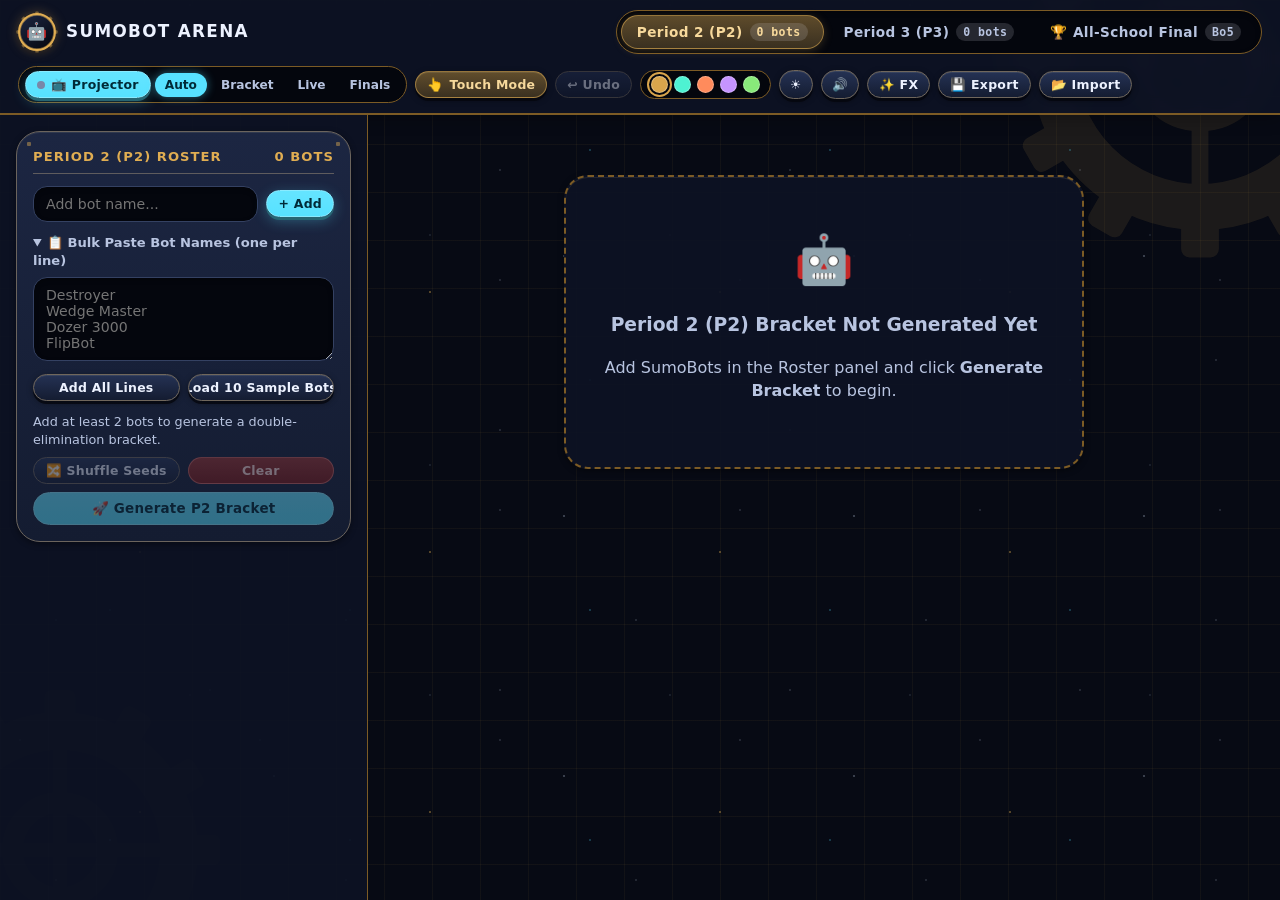
<file: index.html>
<!DOCTYPE html>
<html lang="en">
<head>
  <meta charset="UTF-8">
  <meta name="viewport" content="width=device-width, initial-scale=1.0, viewport-fit=cover">
  <title>SumoBot Tournament — Teacher Control Panel</title>
  <link rel="icon" href="data:image/svg+xml,<svg xmlns='http://www.w3.org/2000/svg' viewBox='0 0 100 100'><text y='.9em' font-size='90'>🤖</text></svg>">
  <link rel="stylesheet" href="css/styles.css?v=2.0">
</head>
<body class="teacher-app">
  <div class="space-bg" aria-hidden="true">
    <div class="gear-bg gear-a"></div>
    <div class="gear-bg gear-b"></div>
  </div>

  <header class="topbar">
    <div class="brand">
      <div class="brand-badge">
        <span class="brand-gear" aria-hidden="true"></span>
        <span class="brand-icon" aria-hidden="true">🤖</span>
      </div>
      <div>SUMOBOT ARENA</div>
    </div>

    <nav class="period-tabs" aria-label="Tournament Tabs">
      <button class="tab-btn active" data-tab="P2" id="tab-P2">
        Period 2 (P2) <span class="tab-pill" id="pill-P2">0 bots</span>
      </button>
      <button class="tab-btn" data-tab="P3" id="tab-P3">
        Period 3 (P3) <span class="tab-pill" id="pill-P3">0 bots</span>
      </button>
      <button class="tab-btn tab-asf" data-tab="ASF" id="tab-ASF">
        🏆 All-School Final <span class="tab-pill" id="pill-ASF">Bo5</span>
      </button>
    </nav>

    <div class="topbar-controls">
      <div class="projector-group">
        <button class="btn btn-primary btn-sm" id="btn-launch-projector" title="Open synced read-only Projector window">
          <span class="proj-dot" id="proj-status-dot"></span>
          📺 Projector
        </button>
        <button class="override-btn active" data-override="auto" title="Auto-switch between Bracket, Live Match, and Champion">Auto</button>
        <button class="override-btn" data-override="bracket" title="Force Bracket View on Projector">Bracket</button>
        <button class="override-btn" data-override="live" title="Force Live Match View on Projector">Live</button>
        <button class="override-btn" data-override="finals" title="Force All-School Final View on Projector">Finals</button>
      </div>

      <button class="btn btn-secondary btn-sm" id="btn-touch-mode" title="Open simplified Touch-Screen Score Entry view">
        <span aria-hidden="true">👆</span> Touch Mode
      </button>
      <button class="btn btn-sm" id="btn-global-undo" title="Undo last tournament action" disabled>↩ Undo</button>
      <div class="palette-picker" role="group" aria-label="Cosmic Steampunk Color Palette" title="Cosmic Steampunk Palette">
        <button class="palette-dot active" data-palette="indigo" style="--swatch:#d9a54c" aria-label="Orbital Brass palette" title="Orbital Brass"></button>
        <button class="palette-dot" data-palette="teal" style="--swatch:#4ef2d2" aria-label="Nebula Verdigris palette" title="Nebula Verdigris"></button>
        <button class="palette-dot" data-palette="terracotta" style="--swatch:#ff8b5c" aria-label="Martian Foundry palette" title="Martian Foundry"></button>
        <button class="palette-dot" data-palette="violet" style="--swatch:#c594ff" aria-label="Aether Void palette" title="Aether Void"></button>
        <button class="palette-dot" data-palette="sage" style="--swatch:#88ea7a" aria-label="Clockwork Dynamo palette" title="Clockwork Dynamo"></button>
      </div>
      <button class="btn btn-sm btn-icon" id="btn-theme" title="Toggle Dark Hull / Blueprint Parchment theme" aria-label="Toggle Dark or Light theme">☀️</button>
      <button class="btn btn-sm btn-icon" id="btn-mute" title="Toggle Sound Effects" aria-label="Toggle Sound Effects">🔊</button>
      <button class="btn btn-sm" id="btn-fx" aria-pressed="true" title="Toggle ambient animations (stars &amp; gears)">✨ FX</button>
      <button class="btn btn-sm" id="btn-export" title="Export tournament backup JSON">💾 Export</button>
      <button class="btn btn-sm" id="btn-import" title="Import tournament backup JSON">📂 Import</button>
      <input type="file" id="input-import-file" accept=".json,application/json" style="display:none">
    </div>
  </header>

  <div class="workspace">
    <aside class="sidebar" id="sidebar"></aside>
    <main class="main-stage" id="main-stage" tabindex="-1"></main>
  </div>

  <!-- Dedicated simplified Touch-Screen Score Entry view -->
  <section class="touch-shell hidden" id="touch-shell" aria-label="Touch Score Entry Mode" tabindex="-1"></section>

  <!-- Modal for editing completed matches or renaming bots -->
  <div class="modal-backdrop hidden" id="modal-backdrop">
    <div class="modal-card" id="modal-card"></div>
  </div>

  <script src="js/bracket-engine.js?v=2.0"></script>
  <script src="js/sound.js?v=2.0"></script>
  <script src="js/sync.js?v=2.0"></script>
  <script src="js/bracket-renderer.js?v=2.0"></script>
  <script src="js/teacher.js?v=2.0"></script>
</body>
</html>
</file>
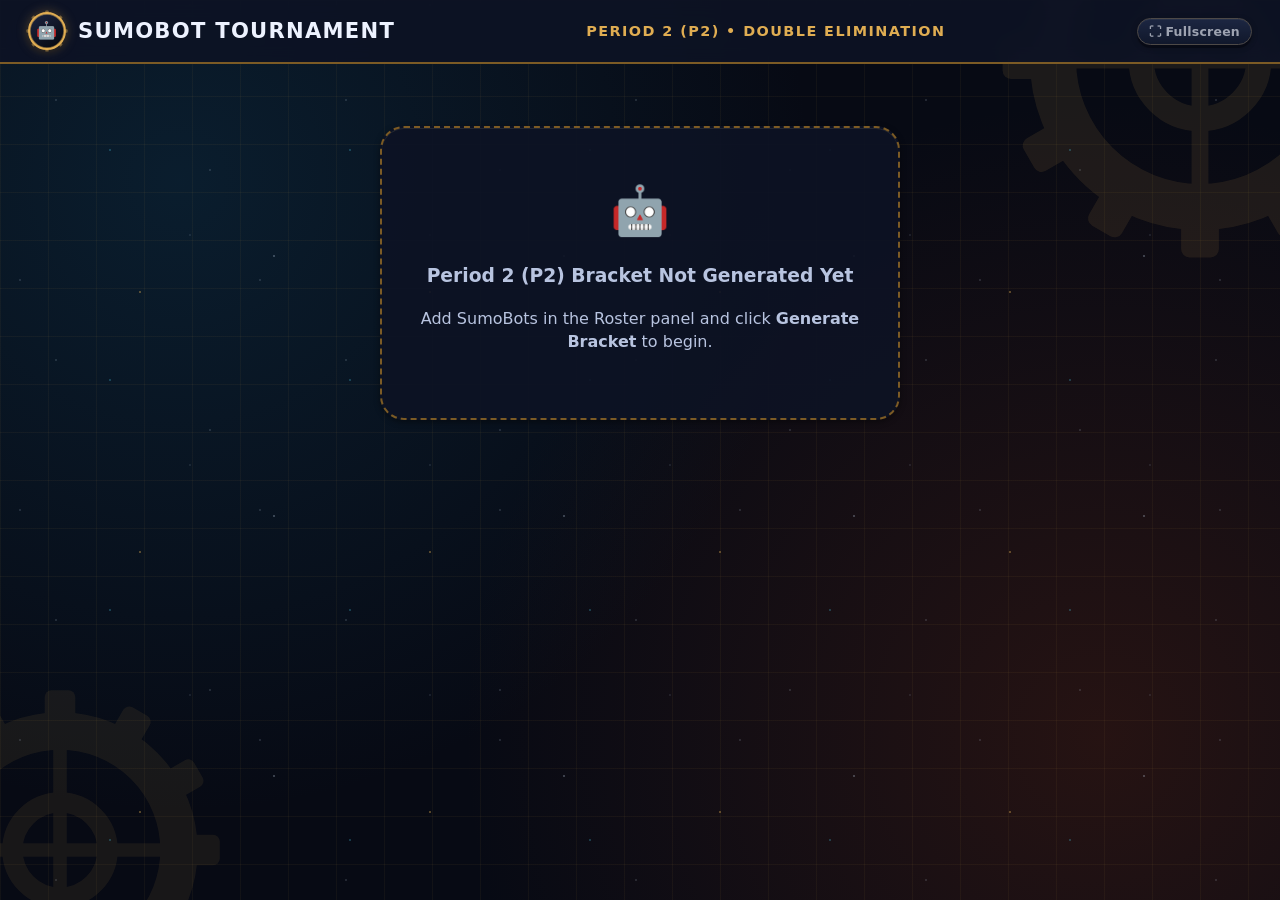
<file: projector.html>
<!DOCTYPE html>
<html lang="en">
<head>
  <meta charset="UTF-8">
  <meta name="viewport" content="width=device-width, initial-scale=1.0">
  <title>SumoBot Tournament — Projector Display</title>
  <link rel="icon" href="data:image/svg+xml,<svg xmlns='http://www.w3.org/2000/svg' viewBox='0 0 100 100'><text y='.9em' font-size='90'>🤖</text></svg>">
  <link rel="stylesheet" href="css/styles.css?v=2.0">
</head>
<body class="projector-body">
  <div class="space-bg" aria-hidden="true">
    <div class="gear-bg gear-a"></div>
    <div class="gear-bg gear-b"></div>
  </div>

  <header class="proj-topbar">
    <div class="proj-brand">
      <div class="brand-badge">
        <span class="brand-gear" aria-hidden="true"></span>
        <span class="brand-icon" aria-hidden="true">🤖</span>
      </div>
      <div>SUMOBOT TOURNAMENT</div>
    </div>
    <div class="proj-subtitle" id="proj-subtitle">PERIOD 2 • DOUBLE ELIMINATION</div>
    <button class="btn btn-sm proj-fullscreen-btn" id="btn-fullscreen" title="Toggle Fullscreen (F11)">⛶ Fullscreen</button>
  </header>

  <div class="proj-ondeck" id="proj-ondeck" style="display:none"></div>

  <main class="proj-stage" id="proj-stage" tabindex="-1">
    <div class="empty-bracket">
      <div class="empty-icon">📺</div>
      <h3>Waiting for Teacher Control Panel...</h3>
      <p>Keep the Teacher window open to sync the tournament bracket and live matches automatically.</p>
    </div>
  </main>

  <script src="js/bracket-engine.js?v=2.0"></script>
  <script src="js/sync.js?v=2.0"></script>
  <script src="js/bracket-renderer.js?v=2.0"></script>
  <script src="js/projector.js?v=2.0"></script>
</body>
</html>
</file>
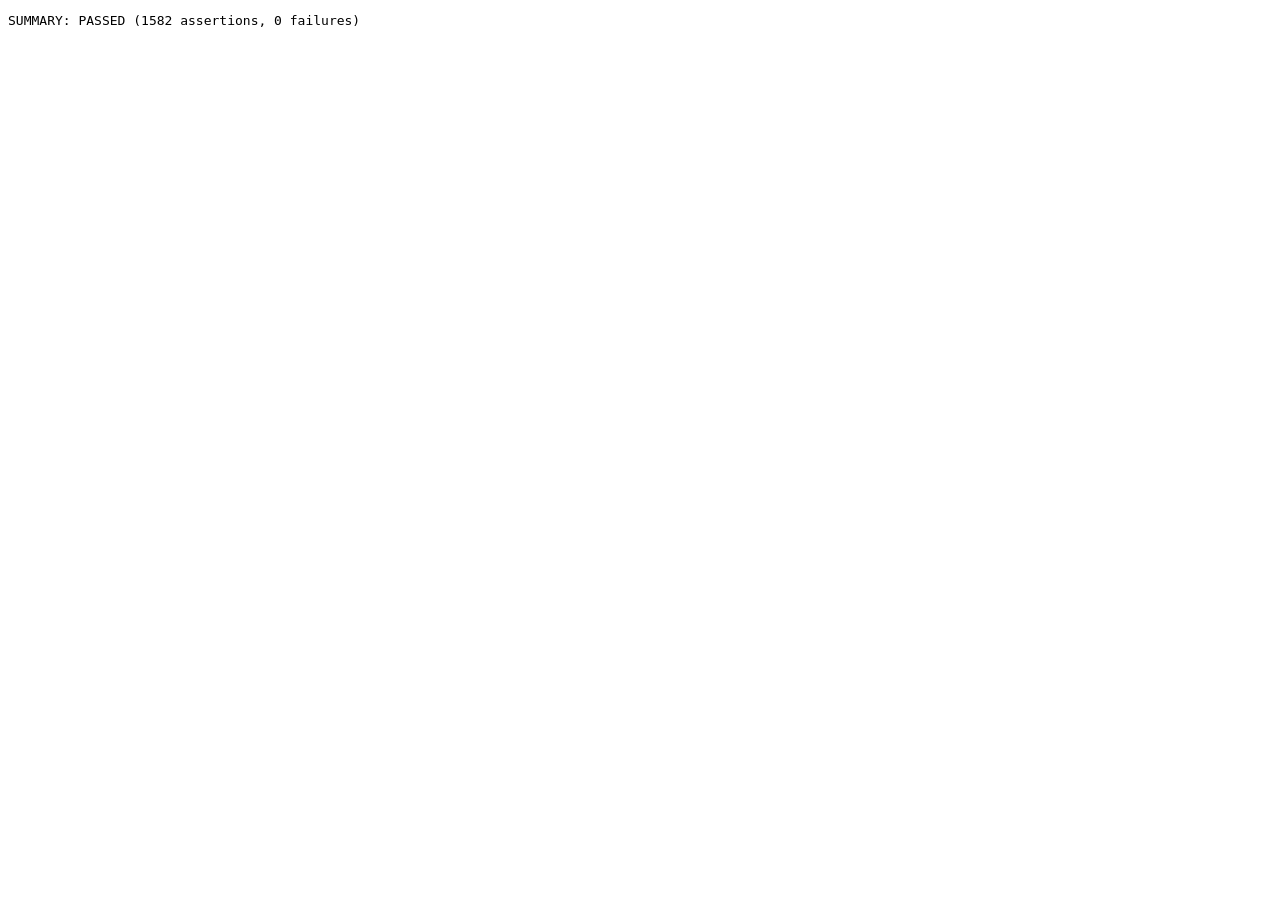
<file: tests/test-runner.html>
<!DOCTYPE html>
<html lang="en">
<head>
  <meta charset="UTF-8">
  <title>SumoBot Test Suite</title>
</head>
<body>
  <pre id="results">RUNNING...</pre>
  <div id="render-mount" style="display:none"></div>
  <script src="../js/bracket-engine.js"></script>
  <script src="../js/sound.js"></script>
  <script src="../js/sync.js"></script>
  <script src="../js/bracket-renderer.js"></script>
  <script>
    (function () {
      const out = [];
      let passed = 0;
      let failed = 0;

      function assert(cond, msg) {
        if (!cond) {
          failed++;
          out.push('FAIL: ' + msg);
          throw new Error(msg);
        }
        passed++;
      }

      const Engine = window.SumoBot.Engine;
      const Sync = window.SumoBot.Sync;
      const Renderer = window.SumoBot.Renderer;
      const Sound = window.SumoBot.Sound;

      function makeBots(period, count) {
        return Array.from({ length: count }, (_, i) => ({
          id: period.toLowerCase() + '-b' + (i + 1),
          name: period + ' Bot ' + (i + 1),
          seed: i + 1
        }));
      }

      function playMatchToWin(state, period, matchId, winnerSide) {
        const m = Engine.getMatch(state, period, matchId);
        const needed = Engine.winsNeeded(m.bestOf);
        let res;
        for (let i = 0; i < needed; i++) {
          res = Engine.recordBoutWin(state, period, matchId, winnerSide);
        }
        return res;
      }

      try {
        // 1. Simulate every bracket size 2..20 with & without Grand Finals Bracket Reset
        [2, 3, 4, 5, 6, 7, 8, 9, 10, 12, 15, 16, 17, 20].forEach(function (size) {
          [false, true].forEach(function (forceReset) {
            const state = Engine.createInitialState();
            state.periods.P2.bots = makeBots('P2', size);
            state.periods.P2.bracket = Engine.createPeriodBracket('P2', state.periods.P2.bots);

            let steps = 0;
            while (!state.periods.P2.bracket.championId) {
              const ready = Engine.getReadyMatches(state, 'P2');
              assert(ready.length > 0, 'Size ' + size + ' reset=' + forceReset + ' deadlocked');
              const m = ready[0];
              if (m.id === 'GF-1' || m.id === 'GF-2') {
                assert(m.bestOf === 5, m.id + ' must be Bo5');
              } else {
                assert(m.bestOf === 3, m.id + ' must be Bo3');
              }
              let side = 'a';
              if (m.id === 'GF-1' && forceReset) side = 'b';
              if (m.id === 'GF-2') side = 'b';
              playMatchToWin(state, 'P2', m.id, side);
              steps++;
              assert(steps < 200, 'Infinite loop guard');
            }

            const b = state.periods.P2.bracket;
            const expected = forceReset ? (2 * size - 1) : (2 * size - 2);
            assert(steps === expected, 'Size ' + size + ' reset=' + forceReset + ' expected ' + expected + ' got ' + steps);
            assert(b.resetTriggered === forceReset, 'Size ' + size + ' resetTriggered mismatch');
            assert(b.championId && b.runnerUpId && b.championId !== b.runnerUpId, 'Distinct champ & runnerUp');
          });
        });

        // 2. Test P2 + P3 -> All-School Final (Bo5) + Rendering
        const s2 = Engine.createInitialState();
        s2.periods.P2.bots = makeBots('P2', 10);
        s2.periods.P3.bots = makeBots('P3', 13);
        s2.periods.P2.bracket = Engine.createPeriodBracket('P2', s2.periods.P2.bots);
        s2.periods.P3.bracket = Engine.createPeriodBracket('P3', s2.periods.P3.bots);

        const htmlP2 = Renderer.renderPeriodBracket(s2, 'P2', { interactive: true });
        assert(htmlP2.includes('WINNERS BRACKET') && htmlP2.includes('LOSERS BRACKET'), 'Renders W & L brackets');

        ['P2', 'P3'].forEach(function (period) {
          while (!s2.periods[period].bracket.championId) {
            const m = Engine.getReadyMatches(s2, period)[0];
            playMatchToWin(s2, period, m.id, 'a');
          }
        });
        assert(s2.allSchoolFinal.status === 'ready', 'ASF ready after P2 & P3 finish');
        assert(s2.allSchoolFinal.bestOf === 5, 'ASF is Bo5');
        Engine.recordBoutWin(s2, 'ASF', 'ASF-1', 'a');
        Engine.recordBoutWin(s2, 'ASF', 'ASF-1', 'b');
        Engine.recordBoutWin(s2, 'ASF', 'ASF-1', 'a');
        Engine.recordBoutWin(s2, 'ASF', 'ASF-1', 'b');
        const fin = Engine.recordBoutWin(s2, 'ASF', 'ASF-1', 'b');
        assert(fin.tournamentJustFinished === true, 'ASF finishes on 3rd win');
        assert(s2.allSchoolFinal.winner === s2.periods.P3.bracket.championId, 'P3 champ won ASF');

        const htmlAsf = Renderer.renderAllSchoolFinal(s2, { interactive: true });
        assert(htmlAsf.includes('ALL-SCHOOL CHAMPION'), 'ASF renders champion banner');

        // 3. Test Undo + Downstream Edit Detection & Clear
        const s3 = Engine.createInitialState();
        s3.periods.P2.bots = makeBots('P2', 4);
        s3.periods.P2.bracket = Engine.createPeriodBracket('P2', s3.periods.P2.bots);
        playMatchToWin(s3, 'P2', 'W1-1', 'a');
        playMatchToWin(s3, 'P2', 'W1-2', 'a');
        const u1 = Engine.undoLastBout(s3, 'P2', 'W1-2');
        assert(u1.ok === true, 'Safe undo succeeds');
        assert(s3.periods.P2.bracket.matches['W2-1'].slotB === null, 'Safe undo clears downstream W2-1 slotB');
        Engine.recordBoutWin(s3, 'P2', 'W1-2', 'a');
        Engine.recordBoutWin(s3, 'P2', 'W2-1', 'a');
        const aff = Engine.getDownstreamAffectedMatches(s3, 'P2', 'W1-2');
        assert(aff.length === 1 && aff[0].matchId === 'W2-1', 'Detects downstream played match');
        const u2 = Engine.undoLastBout(s3, 'P2', 'W1-2');
        assert(u2.ok === false, 'Blocks naive undo when downstream started');
        Engine.clearDownstreamFromMatch(s3, 'P2', 'W1-2', true);
        assert(s3.periods.P2.bracket.matches['W1-2'].status === 'ready', 'Re-opened W1-2');
        assert(s3.periods.P2.bracket.matches['W2-1'].status === 'pending', 'Cleared downstream W2-1');

        // 4. Test Sync Timer Formatting & Sound API
        assert(Sync.formatTimer(120000) === '2:00', 'Timer formats 2:00');
        assert(Sync.formatTimer(9001) === '0:10', 'Timer rounds up ms');
        assert(Sync.formatTimer(0) === '0:00', 'Timer formats 0:00');
        assert(typeof Sound.playBuzzer === 'function', 'Sound.playBuzzer exists');

        out.unshift('SUMMARY: PASSED (' + passed + ' assertions, 0 failures)');
      } catch (err) {
        out.unshift('SUMMARY: FAILED (' + err.message + ')');
      }

      document.getElementById('results').textContent = out.join('\n');
    }());
  </script>
</body>
</html>
</file>
<file: css/styles.css>
/* SumoBot Arena — Aetherium Orbital Arena (Space × Robotic × Steampunk)
 * Cosmic titanium hulls, burnished clockwork brass, Nixie/HUD telemetry,
 * Blueprint Parchment light mode, 5 synced palettes, Touch Mode, and
 * GPU-composited physics animations + View Transitions.
 */

:root {
  color-scheme: dark;
  --target-size: 24px;

  /* Typography & Shape Scale */
  --font-sans: "Bahnschrift", "Segoe UI Variable Display", "Segoe UI", system-ui, -apple-system, Roboto, sans-serif;
  --font-mono: "Cascadia Mono", "Consolas", ui-monospace, monospace;
  --md-ease: cubic-bezier(0.22, 1, 0.36, 1);
  --spring-easing: linear(0, 0.009, 0.035 2.1%, 0.141, 0.281 6.7%, 0.723 12.9%, 0.938 16.7%, 1.017, 1.077, 1.121, 1.149 24.3%, 1.159, 1.163, 1.161, 1.154 29.9%, 1.129 32.8%, 1.051 39.6%, 1.017 43.1%, 0.991, 0.977 51%, 0.974 53.8%, 0.975 57.1%, 0.997 69.8%, 1.003 76.9%, 1.004 83.8%, 1);
  --bounce-easing: linear(0, 0.214 14.7%, 0.386 23.7%, 0.598 31.9%, 0.999 44.7%, 0.807 52.6%, 0.762 56%, 0.747 59.4%, 0.758 62.4%, 0.793 65.6%, 0.999 77.4%, 0.961 81.2%, 0.949 84.8%, 0.956 88%, 0.993 95.5%, 1);

  --md-shape-sm: 10px;
  --md-shape-md: 14px;
  --md-shape-lg: 18px;
  --md-shape-xl: 24px;
  --md-shape-full: 9999px;

  /* Hardware Depth Shadows */
  --md-shadow-1: 0 2px 6px rgba(0, 0, 0, 0.42), inset 0 1px 0 rgba(255, 240, 200, 0.09);
  --md-shadow-2: 0 8px 24px rgba(0, 0, 0, 0.54), inset 0 1px 0 rgba(255, 240, 200, 0.12);
  --mech-ledge: rgba(4, 6, 12, 0.75);

  /* Shared Semantic Roles (Dark Orbital Bridge) */
  --brass: #e0ad52;
  --brass-dim: #7c5b25;
  --star-color: rgba(215, 232, 255, 0.7);
  --grid-line: rgba(224, 173, 82, 0.055);

  --md-gold: #ffd466;
  --md-on-gold: #2f1f00;
  --md-gold-container: #553b09;
  --md-on-gold-container: #ffebaa;

  --md-win: #64efb2;
  --md-on-win: #00311d;
  --md-win-container: #104930;
  --md-on-win-container: #b7f9d9;

  --md-error: #ff8e86;
  --md-on-error: #4a0004;
  --md-error-container: #7c1816;
  --md-on-error-container: #ffdad6;

  /* Default Palette: Orbital Brass (indigo key) */
  --md-surface: #070a14;
  --md-surface-container-lowest: #04060d;
  --md-surface-container-low: #0e1324;
  --md-surface-container: #141c31;
  --md-surface-container-high: #1c2642;
  --md-surface-container-highest: #253254;
  --md-on-surface: #edf2ff;
  --md-on-surface-variant: #b8c4e0;
  --md-outline: #7987a8;
  --md-outline-variant: #344162;

  --md-primary: #57e2ff;
  --md-on-primary: #002b38;
  --md-primary-container: #0f3d58;
  --md-on-primary-container: #c8f5ff;

  --md-secondary-container: #3a3020;
  --md-on-secondary-container: #f7d99c;

  --md-tertiary: #ff8b5c;
  --md-on-tertiary: #471200;
  --md-tertiary-container: #5d2310;
  --md-on-tertiary-container: #ffdbcd;

  /* Compatibility Aliases */
  --bg: var(--md-surface);
  --bg-elev: var(--md-surface-container-low);
  --bg-card: var(--md-surface-container);
  --bg-card-hover: var(--md-surface-container-high);
  --border: var(--md-outline-variant);
  --border-strong: var(--md-outline);
  --text: var(--md-on-surface);
  --text-muted: var(--md-on-surface-variant);
  --text-dim: var(--md-outline);
  --accent-a: var(--md-primary);
  --accent-a-bg: var(--md-primary-container);
  --accent-b: var(--md-tertiary);
  --accent-b-bg: var(--md-tertiary-container);
  --gold: var(--md-gold);
  --gold-bg: var(--md-gold-container);
  --green: var(--md-win);
  --green-bg: var(--md-win-container);
  --red: var(--md-error);
  --red-bg: var(--md-error-container);
  --shadow: var(--md-shadow-2);
  --radius: var(--md-shape-lg);
}

/* ==================== PALETTE OVERRIDES (DARK) ==================== */
body[data-palette="teal"] {
  /* Nebula Verdigris */
  --brass: #5eead4;
  --brass-dim: #216156;
  --grid-line: rgba(94, 234, 212, 0.055);
  --md-surface: #050f10;
  --md-surface-container-lowest: #03090a;
  --md-surface-container-low: #0a191b;
  --md-surface-container: #102326;
  --md-surface-container-high: #173034;
  --md-surface-container-highest: #204045;
  --md-on-surface: #e4f7f5;
  --md-on-surface-variant: #a6cbca;
  --md-outline: #668d8c;
  --md-outline-variant: #274749;
  --md-primary: #4ef2d2;
  --md-on-primary: #003128;
  --md-primary-container: #0c4b40;
  --md-on-primary-container: #b0fff0;
  --md-secondary-container: #263f3c;
  --md-on-secondary-container: #caf3ec;
  --md-tertiary: #ffb36b;
  --md-on-tertiary: #421f00;
  --md-tertiary-container: #5c2e0a;
  --md-on-tertiary-container: #ffe0c4;
}

body[data-palette="terracotta"] {
  /* Martian Foundry */
  --brass: #f09d67;
  --brass-dim: #7a4626;
  --grid-line: rgba(240, 157, 103, 0.055);
  --md-surface: #120908;
  --md-surface-container-lowest: #0a0504;
  --md-surface-container-low: #1b100e;
  --md-surface-container: #241614;
  --md-surface-container-high: #301f1c;
  --md-surface-container-highest: #3d2824;
  --md-on-surface: #fae9e4;
  --md-on-surface-variant: #d4b7b0;
  --md-outline: #997972;
  --md-outline-variant: #543832;
  --md-primary: #ff9a6c;
  --md-on-primary: #471500;
  --md-primary-container: #692812;
  --md-on-primary-container: #ffe0d2;
  --md-secondary-container: #492a22;
  --md-on-secondary-container: #ffd9cc;
  --md-tertiary: #66d9ff;
  --md-on-tertiary: #003042;
  --md-tertiary-container: #0d455e;
  --md-on-tertiary-container: #cbf2ff;
}

body[data-palette="violet"] {
  /* Aether Void */
  --brass: #d4a8ff;
  --brass-dim: #63448c;
  --grid-line: rgba(212, 168, 255, 0.055);
  --md-surface: #0b0816;
  --md-surface-container-lowest: #06040e;
  --md-surface-container-low: #130f24;
  --md-surface-container: #1b1530;
  --md-surface-container-high: #251d40;
  --md-surface-container-highest: #302652;
  --md-on-surface: #efe9ff;
  --md-on-surface-variant: #c3b6e3;
  --md-outline: #887ab0;
  --md-outline-variant: #443769;
  --md-primary: #c9a1ff;
  --md-on-primary: #2d0d61;
  --md-primary-container: #472580;
  --md-on-primary-container: #ecdcff;
  --md-secondary-container: #392b59;
  --md-on-secondary-container: #e8dcff;
  --md-tertiary: #ff8fb8;
  --md-on-tertiary: #4d0724;
  --md-tertiary-container: #6b1638;
  --md-on-tertiary-container: #ffd8e6;
}

body[data-palette="sage"] {
  /* Clockwork Dynamo */
  --brass: #d4b96a;
  --brass-dim: #675827;
  --grid-line: rgba(136, 234, 122, 0.055);
  --md-surface: #090e09;
  --md-surface-container-lowest: #050805;
  --md-surface-container-low: #101911;
  --md-surface-container: #162217;
  --md-surface-container-high: #1f2e20;
  --md-surface-container-highest: #293b2a;
  --md-on-surface: #e8f3e4;
  --md-on-surface-variant: #b4c8b1;
  --md-outline: #778e74;
  --md-outline-variant: #344a33;
  --md-primary: #8ce97f;
  --md-on-primary: #0b3306;
  --md-primary-container: #1b4d14;
  --md-on-primary-container: #ccffc2;
  --md-secondary-container: #2e3e27;
  --md-on-secondary-container: #dcecc9;
  --md-tertiary: #ffb86c;
  --md-on-tertiary: #452100;
  --md-tertiary-container: #5e310a;
  --md-on-tertiary-container: #ffdfc2;
}

/* ==================== LIGHT MODE: CELESTIAL BLUEPRINT PARCHMENT ==================== */
body.theme-light {
  color-scheme: light;
  --md-shadow-1: 0 2px 5px rgba(32, 24, 12, 0.1), inset 0 1px 0 rgba(255, 255, 255, 0.75);
  --md-shadow-2: 0 8px 20px rgba(32, 24, 12, 0.14), inset 0 1px 0 rgba(255, 255, 255, 0.8);
  --mech-ledge: rgba(58, 42, 18, 0.34);

  --brass: #96661c;
  --brass-dim: #c69f5d;
  --star-color: rgba(110, 82, 36, 0.25);
  --grid-line: rgba(110, 82, 36, 0.08);

  --md-gold: #8a5600;
  --md-on-gold: #ffffff;
  --md-gold-container: #ffe09e;
  --md-on-gold-container: #2b1900;

  --md-win: #0d6840;
  --md-on-win: #ffffff;
  --md-win-container: #bff4d7;
  --md-on-win-container: #002111;

  --md-error: #b31919;
  --md-on-error: #ffffff;
  --md-error-container: #ffd9d6;
  --md-on-error-container: #400002;

  /* Default Orbital Brass (Light Parchment) */
  --md-surface: #f5efe1;
  --md-surface-container-lowest: #fffcf5;
  --md-surface-container-low: #eee5d2;
  --md-surface-container: #e6dcc6;
  --md-surface-container-high: #ddd1b8;
  --md-surface-container-highest: #d3c4a7;
  --md-on-surface: #181c26;
  --md-on-surface-variant: #444959;
  --md-outline: #706858;
  --md-outline-variant: #bfae90;

  --md-primary: #0b638f;
  --md-on-primary: #ffffff;
  --md-primary-container: #ccebff;
  --md-on-primary-container: #001f30;

  --md-secondary-container: #ead4a6;
  --md-on-secondary-container: #2a1d06;

  --md-tertiary: #ad411c;
  --md-on-tertiary: #ffffff;
  --md-tertiary-container: #ffdbd0;
  --md-on-tertiary-container: #380c00;
}

body.theme-light[data-palette="teal"] {
  --brass: #0a6e60;
  --brass-dim: #7cb6ad;
  --grid-line: rgba(10, 110, 96, 0.075);
  --md-surface: #eff6f2;
  --md-surface-container-lowest: #ffffff;
  --md-surface-container-low: #e4efe9;
  --md-surface-container: #dae8e1;
  --md-surface-container-high: #cfe0d7;
  --md-surface-container-highest: #c3d7cd;
  --md-on-surface: #141e1c;
  --md-on-surface-variant: #3b4b47;
  --md-outline: #647873;
  --md-outline-variant: #b3c8c1;
  --md-primary: #006a5b;
  --md-on-primary: #ffffff;
  --md-primary-container: #a8f4e5;
  --md-on-primary-container: #00201a;
  --md-secondary-container: #cde8e2;
  --md-on-secondary-container: #09201c;
  --md-tertiary: #a64a12;
  --md-on-tertiary: #ffffff;
  --md-tertiary-container: #ffddc5;
  --md-on-tertiary-container: #341300;
}

body.theme-light[data-palette="terracotta"] {
  --brass: #9d4521;
  --brass-dim: #d29c84;
  --grid-line: rgba(157, 69, 33, 0.075);
  --md-surface: #fbf2ea;
  --md-surface-container-lowest: #fffaf6;
  --md-surface-container-low: #f4e8de;
  --md-surface-container: #ecddd1;
  --md-surface-container-high: #e3d1c2;
  --md-surface-container-highest: #d9c4b3;
  --md-on-surface: #231815;
  --md-on-surface-variant: #54413c;
  --md-outline: #826e68;
  --md-outline-variant: #d2bdb5;
  --md-primary: #a63d19;
  --md-on-primary: #ffffff;
  --md-primary-container: #ffdbd0;
  --md-on-primary-container: #380b00;
  --md-secondary-container: #f4d9cc;
  --md-on-secondary-container: #2c150c;
  --md-tertiary: #11628b;
  --md-on-tertiary: #ffffff;
  --md-tertiary-container: #cde8ff;
  --md-on-tertiary-container: #001e30;
}

body.theme-light[data-palette="violet"] {
  --brass: #6642a3;
  --brass-dim: #b49fd6;
  --grid-line: rgba(102, 66, 163, 0.075);
  --md-surface: #f6f1fa;
  --md-surface-container-lowest: #ffffff;
  --md-surface-container-low: #ede6f5;
  --md-surface-container: #e4dbee;
  --md-surface-container-high: #dad0e7;
  --md-surface-container-highest: #cfc3df;
  --md-on-surface: #1d1826;
  --md-on-surface-variant: #484158;
  --md-outline: #766d88;
  --md-outline-variant: #c6bdd6;
  --md-primary: #6344a6;
  --md-on-primary: #ffffff;
  --md-primary-container: #e8ddff;
  --md-on-primary-container: #1f005e;
  --md-secondary-container: #e4d8f8;
  --md-on-secondary-container: #1e1530;
  --md-tertiary: #a6355c;
  --md-on-tertiary: #ffffff;
  --md-tertiary-container: #ffd9e4;
  --md-on-tertiary-container: #3e0019;
}

body.theme-light[data-palette="sage"] {
  --brass: #6c611e;
  --brass-dim: #b5ae77;
  --grid-line: rgba(58, 102, 42, 0.075);
  --md-surface: #f2f5eb;
  --md-surface-container-lowest: #fcfef8;
  --md-surface-container-low: #e8ede0;
  --md-surface-container: #dfe6d5;
  --md-surface-container-high: #d5dec9;
  --md-surface-container-highest: #cad4bc;
  --md-on-surface: #171d14;
  --md-on-surface-variant: #414a3b;
  --md-outline: #6f7a68;
  --md-outline-variant: #bcc7b4;
  --md-primary: #2f6c25;
  --md-on-primary: #ffffff;
  --md-primary-container: #c5f4b9;
  --md-on-primary-container: #062100;
  --md-secondary-container: #dde5c5;
  --md-on-secondary-container: #1b2109;
  --md-tertiary: #9e5314;
  --md-on-tertiary: #ffffff;
  --md-tertiary-container: #ffddbf;
  --md-on-tertiary-container: #331500;
}

/* ==================== RESET & BASE ==================== */
*, *::before, *::after {
  box-sizing: border-box;
}

html, body {
  margin: 0;
  padding: 0;
  height: 100%;
  background: var(--md-surface);
  color: var(--md-on-surface);
  font-family: var(--font-sans);
  line-height: 1.42;
  transition: background-color 0.25s var(--md-ease), color 0.2s var(--md-ease);
}

button, input, textarea {
  font-family: inherit;
  color: inherit;
}

/* ==================== SPACE & CLOCKWORK ATMOSPHERE ==================== */
.space-bg {
  position: fixed;
  inset: 0;
  z-index: 0;
  pointer-events: none;
  overflow: hidden;
  background-image:
    linear-gradient(to right, var(--grid-line) 1px, transparent 1px),
    linear-gradient(to bottom, var(--grid-line) 1px, transparent 1px);
  background-size: 48px 48px;
}

.space-bg::before,
.space-bg::after {
  content: "";
  position: absolute;
  inset: -40px;
  background-repeat: repeat;
}

.space-bg::before {
  background-image:
    radial-gradient(1.5px 1.5px at 24px 36px, var(--star-color), transparent),
    radial-gradient(1px 1px at 96px 140px, var(--star-color), transparent),
    radial-gradient(1.6px 1.6px at 180px 72px, var(--brass), transparent),
    radial-gradient(1px 1px at 250px 210px, var(--star-color), transparent);
  background-size: 290px 260px;
  opacity: 0.65;
}

.space-bg::after {
  background-image:
    radial-gradient(1.2px 1.2px at 60px 90px, var(--star-color), transparent),
    radial-gradient(1.4px 1.4px at 150px 190px, var(--md-primary), transparent),
    radial-gradient(1px 1px at 230px 45px, var(--star-color), transparent);
  background-size: 240px 230px;
  opacity: 0.45;
}

.gear-bg {
  position: absolute;
  background-color: var(--brass);
  opacity: 0.1;
  -webkit-mask: url("data:image/svg+xml,<svg xmlns='http://www.w3.org/2000/svg' viewBox='0 0 100 100'><g fill='%23000'><rect x='45.5' y='3' width='9' height='14' rx='2'/><rect x='45.5' y='83' width='9' height='14' rx='2'/><rect x='45.5' y='3' width='9' height='14' rx='2' transform='rotate(30 50 50)'/><rect x='45.5' y='83' width='9' height='14' rx='2' transform='rotate(30 50 50)'/><rect x='45.5' y='3' width='9' height='14' rx='2' transform='rotate(60 50 50)'/><rect x='45.5' y='83' width='9' height='14' rx='2' transform='rotate(60 50 50)'/><rect x='45.5' y='3' width='9' height='14' rx='2' transform='rotate(90 50 50)'/><rect x='45.5' y='83' width='9' height='14' rx='2' transform='rotate(90 50 50)'/><rect x='45.5' y='3' width='9' height='14' rx='2' transform='rotate(120 50 50)'/><rect x='45.5' y='83' width='9' height='14' rx='2' transform='rotate(120 50 50)'/><rect x='45.5' y='3' width='9' height='14' rx='2' transform='rotate(150 50 50)'/><rect x='45.5' y='83' width='9' height='14' rx='2' transform='rotate(150 50 50)'/><path d='M48 16h4v68h-4z M16 48h68v4h-68z'/></g><circle cx='50' cy='50' r='35' fill='none' stroke='%23000' stroke-width='11'/><circle cx='50' cy='50' r='14' fill='none' stroke='%23000' stroke-width='6'/></svg>") center / contain no-repeat;
  mask: url("data:image/svg+xml,<svg xmlns='http://www.w3.org/2000/svg' viewBox='0 0 100 100'><g fill='%23000'><rect x='45.5' y='3' width='9' height='14' rx='2'/><rect x='45.5' y='83' width='9' height='14' rx='2'/><rect x='45.5' y='3' width='9' height='14' rx='2' transform='rotate(30 50 50)'/><rect x='45.5' y='83' width='9' height='14' rx='2' transform='rotate(30 50 50)'/><rect x='45.5' y='3' width='9' height='14' rx='2' transform='rotate(60 50 50)'/><rect x='45.5' y='83' width='9' height='14' rx='2' transform='rotate(60 50 50)'/><rect x='45.5' y='3' width='9' height='14' rx='2' transform='rotate(90 50 50)'/><rect x='45.5' y='83' width='9' height='14' rx='2' transform='rotate(90 50 50)'/><rect x='45.5' y='3' width='9' height='14' rx='2' transform='rotate(120 50 50)'/><rect x='45.5' y='83' width='9' height='14' rx='2' transform='rotate(120 50 50)'/><rect x='45.5' y='3' width='9' height='14' rx='2' transform='rotate(150 50 50)'/><rect x='45.5' y='83' width='9' height='14' rx='2' transform='rotate(150 50 50)'/><path d='M48 16h4v68h-4z M16 48h68v4h-68z'/></g><circle cx='50' cy='50' r='35' fill='none' stroke='%23000' stroke-width='11'/><circle cx='50' cy='50' r='14' fill='none' stroke='%23000' stroke-width='6'/></svg>") center / contain no-repeat;
  will-change: transform;
}

.gear-a {
  width: 420px;
  height: 420px;
  top: -150px;
  right: -130px;
}

.gear-b {
  width: 340px;
  height: 340px;
  bottom: -120px;
  left: -110px;
  opacity: 0.08;
}

@media (prefers-reduced-motion: no-preference) {
  .space-bg::before {
    animation: starDrift 48s linear infinite;
  }
  .space-bg::after {
    animation: starTwinkle 7s ease-in-out infinite alternate;
  }
  .gear-a {
    animation: gearSpin 75s linear infinite;
  }
  .gear-b {
    animation: gearSpinRev 62s linear infinite;
  }
}

body.fx-paused .space-bg::before,
body.fx-paused .space-bg::after,
body.fx-paused .gear-bg,
body.fx-paused .brand-gear,
body.fx-paused .celebration-rings span,
body.fx-paused .celebration-trophy,
body.fx-paused .confetti-piece,
body.fx-paused .broadcast-clock.danger,
body.fx-paused .touch-timer-bar.danger {
  animation-play-state: paused !important;
}

@keyframes starDrift {
  from { transform: translate3d(0, 0, 0); }
  to { transform: translate3d(-48px, -48px, 0); }
}

@keyframes starTwinkle {
  from { opacity: 0.3; }
  to { opacity: 0.7; }
}

@keyframes gearSpin {
  from { transform: rotate(0deg); }
  to { transform: rotate(360deg); }
}

@keyframes gearSpinRev {
  from { transform: rotate(360deg); }
  to { transform: rotate(0deg); }
}

/* Keep main UI layers cleanly above background */
.topbar,
.workspace,
.proj-topbar,
.proj-ondeck,
.proj-stage {
  position: relative;
  z-index: 1;
}

/* ==================== SCROLLBARS ==================== */
.sidebar::-webkit-scrollbar,
.main-stage::-webkit-scrollbar,
.bracket-grid::-webkit-scrollbar,
.roster-list::-webkit-scrollbar,
.proj-stage::-webkit-scrollbar {
  width: 8px;
  height: 8px;
}

.sidebar::-webkit-scrollbar-track,
.main-stage::-webkit-scrollbar-track,
.bracket-grid::-webkit-scrollbar-track,
.roster-list::-webkit-scrollbar-track,
.proj-stage::-webkit-scrollbar-track {
  background: transparent;
}

.sidebar::-webkit-scrollbar-thumb,
.main-stage::-webkit-scrollbar-thumb,
.bracket-grid::-webkit-scrollbar-thumb,
.roster-list::-webkit-scrollbar-thumb,
.proj-stage::-webkit-scrollbar-thumb {
  background: color-mix(in srgb, var(--brass) 35%, var(--md-outline-variant));
  border-radius: var(--md-shape-full);
}

/* ==================== TOP BAR ==================== */
.topbar {
  display: flex;
  align-items: center;
  justify-content: space-between;
  gap: 12px;
  padding: 10px 18px;
  background: color-mix(in srgb, var(--md-surface-container-low) 92%, transparent);
  backdrop-filter: blur(10px);
  border-bottom: 2px solid var(--brass-dim);
  box-shadow: 0 3px 16px rgba(0, 0, 0, 0.28);
  flex-wrap: wrap;
}

.brand {
  display: flex;
  align-items: center;
  gap: 10px;
  font-weight: 800;
  font-size: 1.05rem;
  letter-spacing: 0.08em;
  text-transform: uppercase;
}

.brand-badge {
  position: relative;
  background: linear-gradient(145deg, var(--md-surface-container-high), var(--md-surface-container-lowest));
  border: 2px solid var(--brass);
  color: var(--md-on-surface);
  width: 38px;
  height: 38px;
  border-radius: 50%;
  display: grid;
  place-items: center;
  font-size: 1.05rem;
  box-shadow: 0 0 12px color-mix(in srgb, var(--brass) 35%, transparent), var(--md-shadow-1);
}

.brand-gear {
  position: absolute;
  inset: -4px;
  background-color: var(--brass);
  opacity: 0.45;
  -webkit-mask: url("data:image/svg+xml,<svg xmlns='http://www.w3.org/2000/svg' viewBox='0 0 100 100'><g fill='%23000'><rect x='46' y='1' width='8' height='10' rx='2'/><rect x='46' y='89' width='8' height='10' rx='2'/><rect x='46' y='1' width='8' height='10' rx='2' transform='rotate(45 50 50)'/><rect x='46' y='89' width='8' height='10' rx='2' transform='rotate(45 50 50)'/><rect x='46' y='1' width='8' height='10' rx='2' transform='rotate(90 50 50)'/><rect x='46' y='89' width='8' height='10' rx='2' transform='rotate(90 50 50)'/><rect x='46' y='1' width='8' height='10' rx='2' transform='rotate(135 50 50)'/><rect x='46' y='89' width='8' height='10' rx='2' transform='rotate(135 50 50)'/></g><circle cx='50' cy='50' r='41' fill='none' stroke='%23000' stroke-width='5'/></svg>") center / contain no-repeat;
  mask: url("data:image/svg+xml,<svg xmlns='http://www.w3.org/2000/svg' viewBox='0 0 100 100'><g fill='%23000'><rect x='46' y='1' width='8' height='10' rx='2'/><rect x='46' y='89' width='8' height='10' rx='2'/><rect x='46' y='1' width='8' height='10' rx='2' transform='rotate(45 50 50)'/><rect x='46' y='89' width='8' height='10' rx='2' transform='rotate(45 50 50)'/><rect x='46' y='1' width='8' height='10' rx='2' transform='rotate(90 50 50)'/><rect x='46' y='89' width='8' height='10' rx='2' transform='rotate(90 50 50)'/><rect x='46' y='1' width='8' height='10' rx='2' transform='rotate(135 50 50)'/><rect x='45.5' y='89' width='9' height='10' rx='2' transform='rotate(135 50 50)'/></g><circle cx='50' cy='50' r='41' fill='none' stroke='%23000' stroke-width='5'/></svg>") center / contain no-repeat;
}

.brand-icon {
  position: relative;
  z-index: 1;
}

@media (prefers-reduced-motion: no-preference) {
  .brand-gear {
    animation: gearSpin 22s linear infinite;
  }
}

/* Segmented Hull Period Tabs */
.period-tabs {
  display: flex;
  gap: 4px;
  background: var(--md-surface-container-lowest);
  padding: 4px;
  border-radius: var(--md-shape-full);
  border: 1px solid var(--brass-dim);
  box-shadow: inset 0 2px 5px rgba(0, 0, 0, 0.32);
}

.tab-btn {
  position: relative;
  overflow: hidden;
  border: 1px solid transparent;
  background: transparent;
  color: var(--md-on-surface-variant);
  padding: 7px 15px;
  border-radius: var(--md-shape-full);
  font-weight: 700;
  font-size: 0.85rem;
  letter-spacing: 0.03em;
  cursor: pointer;
  display: flex;
  align-items: center;
  gap: 7px;
  white-space: nowrap;
  transition: transform 0.24s var(--md-ease), background-color 0.2s ease, color 0.2s ease, border-color 0.2s ease;
  transition-timing-function: var(--spring-easing), ease, ease, ease;
}

.tab-btn:hover {
  color: var(--md-on-surface);
  background: var(--md-surface-container-high);
}

.tab-btn:active {
  transform: scale(0.96);
}

.tab-btn.active {
  background: linear-gradient(180deg, color-mix(in srgb, var(--brass) 22%, var(--md-secondary-container)), var(--md-secondary-container));
  border-color: color-mix(in srgb, var(--brass) 55%, transparent);
  color: var(--md-on-secondary-container);
  box-shadow: 0 2px 10px color-mix(in srgb, var(--brass) 22%, transparent);
}

.tab-btn.tab-asf.active {
  background: linear-gradient(180deg, color-mix(in srgb, var(--md-gold) 22%, var(--md-gold-container)), var(--md-gold-container));
  border-color: var(--md-gold);
  color: var(--md-on-gold-container);
}

.tab-pill {
  font-family: var(--font-mono);
  font-size: 0.72rem;
  font-weight: 700;
  padding: 2px 7px;
  border-radius: var(--md-shape-full);
  background: color-mix(in srgb, var(--md-on-surface) 14%, transparent);
  color: inherit;
}

.topbar-controls {
  display: flex;
  align-items: center;
  gap: 8px;
  flex-wrap: wrap;
}

.projector-group {
  display: flex;
  align-items: center;
  gap: 4px;
  background: var(--md-surface-container-lowest);
  border: 1px solid var(--brass-dim);
  border-radius: var(--md-shape-full);
  padding: 4px 6px;
}

.proj-dot {
  width: 8px;
  height: 8px;
  border-radius: 50%;
  background: var(--md-outline);
  display: inline-block;
}

.proj-dot.connected {
  background: var(--md-win);
  box-shadow: 0 0 8px var(--md-win);
}

.override-btn {
  position: relative;
  overflow: hidden;
  border: none;
  background: transparent;
  color: var(--md-on-surface-variant);
  padding: 5px 10px;
  border-radius: var(--md-shape-full);
  font-size: 0.76rem;
  font-weight: 700;
  cursor: pointer;
  white-space: nowrap;
  transition: transform 0.2s var(--md-ease), background-color 0.18s ease, color 0.18s ease;
  transition-timing-function: var(--spring-easing), ease, ease;
}

.override-btn:hover {
  background: var(--md-surface-container-high);
  color: var(--md-on-surface);
}

.override-btn.active {
  background: var(--md-primary);
  color: var(--md-on-primary);
  box-shadow: 0 0 10px color-mix(in srgb, var(--md-primary) 45%, transparent);
}

/* Cosmic-Steampunk Palette Picker */
.palette-picker {
  display: inline-flex;
  align-items: center;
  gap: 6px;
  padding: 5px 10px;
  background: var(--md-surface-container-lowest);
  border: 1px solid var(--brass-dim);
  border-radius: var(--md-shape-full);
}

.palette-dot {
  width: 17px;
  height: 17px;
  border-radius: 50%;
  border: 1px solid rgba(255, 255, 255, 0.25);
  padding: 0;
  background: var(--swatch);
  cursor: pointer;
  transition: transform 0.25s var(--md-ease), box-shadow 0.18s ease;
  transition-timing-function: var(--spring-easing), ease;
}

.palette-dot:hover {
  transform: scale(1.22);
}

.palette-dot.active {
  box-shadow: 0 0 0 2px var(--md-surface-container-lowest), 0 0 0 4px var(--swatch);
}

/* ==================== BUTTONS (TACTILE MECHANICAL PILLS) ==================== */
.btn {
  position: relative;
  overflow: hidden;
  border: 1px solid color-mix(in srgb, var(--brass) 35%, var(--md-outline-variant));
  background: linear-gradient(180deg, var(--md-surface-container-highest) 0%, var(--md-surface-container) 100%);
  color: var(--md-on-surface);
  padding: 8px 14px;
  border-radius: var(--md-shape-full);
  font-weight: 700;
  font-size: 0.84rem;
  letter-spacing: 0.02em;
  cursor: pointer;
  display: inline-flex;
  align-items: center;
  justify-content: center;
  gap: 6px;
  white-space: nowrap;
  flex-shrink: 0;
  box-shadow: 0 3px 0 var(--mech-ledge), var(--md-shadow-1);
  transition: transform 0.28s var(--md-ease), box-shadow 0.18s ease, filter 0.18s ease, border-color 0.18s ease;
  transition-timing-function: var(--spring-easing), ease, ease, ease;
}

.btn::after,
.bout-btn::after,
.touch-pad::after {
  content: "";
  position: absolute;
  inset: 0;
  background: linear-gradient(115deg, transparent 20%, rgba(255, 255, 255, 0.18) 50%, transparent 80%);
  transform: translateX(-110%);
  pointer-events: none;
  transition: transform 0.55s var(--md-ease);
}

.btn:hover:not(:disabled)::after,
.bout-btn:hover:not(:disabled)::after,
.touch-pad:hover:not(:disabled)::after {
  transform: translateX(110%);
}

.btn:hover:not(:disabled) {
  border-color: var(--brass);
  filter: brightness(1.07);
}

.btn:active:not(:disabled) {
  transform: translateY(2px) scale(0.975);
  box-shadow: 0 1px 0 var(--mech-ledge), 0 2px 6px rgba(0, 0, 0, 0.35);
}

.btn:disabled {
  opacity: 0.42;
  cursor: not-allowed;
  box-shadow: none;
}

.btn-primary {
  background: linear-gradient(180deg, color-mix(in srgb, var(--md-primary) 92%, #fff) 0%, var(--md-primary) 100%);
  border-color: color-mix(in srgb, var(--md-primary) 70%, #fff);
  color: var(--md-on-primary);
  box-shadow: 0 3px 0 color-mix(in srgb, var(--md-primary) 45%, #000), 0 4px 14px color-mix(in srgb, var(--md-primary) 30%, transparent);
}

.btn-secondary {
  background: linear-gradient(180deg, color-mix(in srgb, var(--brass) 24%, var(--md-secondary-container)) 0%, var(--md-secondary-container) 100%);
  border-color: color-mix(in srgb, var(--brass) 55%, transparent);
  color: var(--md-on-secondary-container);
}

.btn-danger {
  background: linear-gradient(180deg, color-mix(in srgb, var(--md-error) 22%, var(--md-error-container)) 0%, var(--md-error-container) 100%);
  border-color: color-mix(in srgb, var(--md-error) 55%, transparent);
  color: var(--md-on-error-container);
}

.btn-gold {
  background: linear-gradient(180deg, color-mix(in srgb, var(--md-gold) 30%, var(--md-gold-container)) 0%, var(--md-gold-container) 100%);
  border-color: var(--md-gold);
  color: var(--md-on-gold-container);
}

#btn-fx.is-paused,
#touch-fx.is-paused {
  opacity: 0.65;
  border-style: dashed;
  background: var(--md-surface-container-low);
}

.btn-sm {
  padding: 5px 11px;
  font-size: 0.78rem;
}

.btn-lg {
  padding: 12px 22px;
  font-size: 0.98rem;
}

.btn-icon {
  padding: 6px 10px;
}

/* ==================== SHOCKWAVE RIPPLE & SCORE-POP FX ==================== */
.fx-ripple {
  position: absolute;
  border-radius: 50%;
  background: radial-gradient(circle, rgba(255, 255, 255, 0.52) 0%, color-mix(in srgb, var(--brass) 45%, transparent) 45%, transparent 72%);
  pointer-events: none;
  transform: translate(-50%, -50%) scale(0);
  animation: fxRipple 0.55s ease-out forwards;
  z-index: 4;
}

@keyframes fxRipple {
  0% {
    transform: translate(-50%, -50%) scale(0);
    opacity: 0.65;
  }
  100% {
    transform: translate(-50%, -50%) scale(2.6);
    opacity: 0;
  }
}

.score-pop {
  animation: scorePop 0.5s var(--md-ease);
  animation-timing-function: var(--spring-easing);
}

@keyframes scorePop {
  0% { transform: scale(0.84); }
  45% { transform: scale(1.24); }
  100% { transform: scale(1); }
}

.card-impact {
  animation: cardImpact 0.45s var(--md-ease);
  animation-timing-function: var(--spring-easing);
}

@keyframes cardImpact {
  0% { transform: scale(0.975); }
  50% { transform: scale(1.022); }
  100% { transform: scale(1); }
}

.pip-ignite {
  animation: pipIgnite 0.48s var(--md-ease);
  animation-timing-function: var(--spring-easing);
}

@keyframes pipIgnite {
  0% { transform: scale(0.5); }
  55% { transform: scale(1.42); }
  100% { transform: scale(1); }
}

/* ==================== TEACHER LAYOUT ==================== */
.teacher-app {
  display: flex;
  flex-direction: column;
  height: 100vh;
  overflow: hidden;
}

.workspace {
  display: grid;
  grid-template-columns: 368px 1fr;
  flex: 1;
  min-height: 0;
  overflow: hidden;
}

.sidebar {
  background: color-mix(in srgb, var(--md-surface-container-low) 92%, transparent);
  border-right: 1px solid var(--brass-dim);
  display: flex;
  flex-direction: column;
  min-height: 0;
  overflow-y: auto;
  padding: 16px;
  gap: 14px;
}

.main-stage {
  view-transition-name: main-stage;
  display: flex;
  flex-direction: column;
  min-height: 0;
  overflow: auto;
  padding: 20px 24px 32px;
  background: transparent;
}

.panel-card {
  position: relative;
  background:
    radial-gradient(circle at 12px 12px, color-mix(in srgb, var(--brass) 45%, transparent) 2px, transparent 2.5px),
    radial-gradient(circle at calc(100% - 12px) 12px, color-mix(in srgb, var(--brass) 45%, transparent) 2px, transparent 2.5px),
    linear-gradient(180deg, var(--md-surface-container-high) 0%, var(--md-surface-container) 100%);
  border: 1px solid color-mix(in srgb, var(--brass) 32%, var(--md-outline-variant));
  border-radius: var(--md-shape-xl);
  padding: 16px;
  display: flex;
  flex-direction: column;
  gap: 12px;
  box-shadow: var(--md-shadow-1);
}

.panel-title {
  display: flex;
  align-items: center;
  justify-content: space-between;
  font-weight: 800;
  font-size: 0.82rem;
  letter-spacing: 0.08em;
  text-transform: uppercase;
  color: var(--brass);
  padding-bottom: 6px;
  border-bottom: 1px solid color-mix(in srgb, var(--brass) 25%, var(--md-outline-variant));
}

/* ==================== ROSTER & SEEDING ==================== */
.inline-form {
  display: flex;
  gap: 8px;
  align-items: center;
}

.input, .textarea {
  width: 100%;
  min-width: 0;
  background: var(--md-surface-container-lowest);
  border: 1px solid var(--md-outline-variant);
  border-radius: var(--md-shape-md);
  padding: 9px 12px;
  font-size: 0.88rem;
  color: var(--md-on-surface);
  box-shadow: inset 0 2px 5px rgba(0, 0, 0, 0.25);
  transition: border-color 0.16s ease, box-shadow 0.16s ease;
}

.input:focus, .textarea:focus {
  outline: none;
  border-color: var(--md-primary);
  box-shadow: inset 0 2px 5px rgba(0, 0, 0, 0.25), 0 0 0 2px color-mix(in srgb, var(--md-primary) 28%, transparent);
}

.textarea {
  min-height: 84px;
  resize: vertical;
}

.roster-list {
  display: flex;
  flex-direction: column;
  gap: 6px;
  max-height: 290px;
  overflow-y: auto;
  padding-right: 2px;
}

.roster-item {
  display: flex;
  align-items: center;
  gap: 8px;
  padding: 7px 10px;
  background: var(--md-surface-container-low);
  border: 1px solid var(--md-outline-variant);
  border-radius: var(--md-shape-md);
  cursor: grab;
  transition: transform 0.2s var(--md-ease), background-color 0.15s ease, border-color 0.15s ease;
  transition-timing-function: var(--spring-easing), ease, ease;
}

.roster-item:hover {
  background: var(--md-surface-container-high);
  border-color: var(--brass-dim);
}

.roster-item.dragging {
  opacity: 0.45;
  border-style: dashed;
}

.roster-item.drag-over {
  border-color: var(--md-primary);
  background: var(--md-primary-container);
  color: var(--md-on-primary-container);
}

.seed-badge {
  font-family: var(--font-mono);
  font-variant-numeric: tabular-nums;
  font-size: 0.76rem;
  font-weight: 700;
  color: var(--brass);
  min-width: 26px;
}

.roster-name {
  flex: 1;
  font-weight: 600;
  font-size: 0.88rem;
  overflow: hidden;
  text-overflow: ellipsis;
  white-space: nowrap;
}

.roster-actions {
  display: flex;
  gap: 4px;
}

.mini-btn {
  border: 1px solid var(--md-outline-variant);
  background: var(--md-surface-container-high);
  color: var(--md-on-surface-variant);
  border-radius: var(--md-shape-full);
  width: 26px;
  height: 26px;
  display: grid;
  place-items: center;
  cursor: pointer;
  font-size: 0.72rem;
  transition: transform 0.2s var(--md-ease), background-color 0.15s ease, color 0.15s ease;
  transition-timing-function: var(--spring-easing), ease, ease;
}

.mini-btn:hover {
  background: var(--md-secondary-container);
  color: var(--md-on-secondary-container);
  border-color: var(--brass);
}

.mini-btn:active {
  transform: scale(0.9);
}

.roster-footer {
  display: flex;
  flex-direction: column;
  gap: 8px;
}

.roster-summary {
  font-size: 0.8rem;
  color: var(--md-on-surface-variant);
}

.btn-row {
  display: flex;
  gap: 8px;
  flex-wrap: wrap;
}

.btn-row > .btn {
  flex: 1;
}

/* ==================== LIVE MATCH CONTROL (TEACHER) ==================== */
.live-panel {
  border: 2px solid var(--brass);
  box-shadow: 0 0 22px color-mix(in srgb, var(--brass) 18%, transparent), var(--md-shadow-2);
}

.live-header {
  display: flex;
  align-items: center;
  justify-content: space-between;
  gap: 8px;
}

.live-match-name {
  font-weight: 800;
  font-size: 1rem;
  margin-top: 2px;
}

/* Nixie / HUD Recessed Clock Bezel */
.timer-box {
  position: relative;
  overflow: hidden;
  background:
    linear-gradient(135deg, rgba(255, 255, 255, 0.05) 0%, transparent 45%),
    var(--md-surface-container-lowest);
  border: 2px solid var(--brass-dim);
  border-radius: var(--md-shape-lg);
  padding: 12px 14px;
  text-align: center;
  box-shadow: inset 0 4px 12px rgba(0, 0, 0, 0.5);
  transition: border-color 0.2s ease, background-color 0.2s ease;
}

.timer-box.warn {
  border-color: var(--md-gold);
  background: color-mix(in srgb, var(--md-gold-container) 35%, var(--md-surface-container-lowest));
}

.timer-box.danger {
  border-color: var(--md-error);
  background: var(--md-error-container);
  color: var(--md-on-error-container);
}

.timer-digits {
  font-family: var(--font-mono);
  font-variant-numeric: tabular-nums;
  font-size: 2.35rem;
  font-weight: 900;
  letter-spacing: 0.05em;
  line-height: 1.1;
  margin-top: 2px;
  text-shadow: 0 0 14px color-mix(in srgb, var(--md-primary) 35%, transparent);
}

.timer-box.danger .timer-digits {
  color: var(--md-on-error-container);
  text-shadow: none;
}

.timer-controls {
  display: flex;
  gap: 8px;
  margin-top: 10px;
}

.timer-controls .btn {
  flex: 1;
}

.bout-btn {
  position: relative;
  overflow: hidden;
  width: 100%;
  border-radius: var(--md-shape-xl);
  padding: 13px 16px;
  border: 1px solid var(--md-outline-variant);
  background: var(--md-surface-container);
  color: var(--md-on-surface);
  cursor: pointer;
  display: flex;
  align-items: center;
  justify-content: space-between;
  gap: 10px;
  text-align: left;
  box-shadow: 0 4px 0 var(--mech-ledge), var(--md-shadow-1);
  transition: transform 0.28s var(--md-ease), filter 0.16s ease, box-shadow 0.16s ease;
  transition-timing-function: var(--spring-easing), ease, ease;
}

.bout-btn.side-a {
  background: linear-gradient(135deg, var(--md-primary-container) 0%, var(--md-surface-container-high) 100%);
  border-color: color-mix(in srgb, var(--md-primary) 55%, transparent);
  color: var(--md-on-surface);
}

.bout-btn.side-b {
  background: linear-gradient(135deg, var(--md-tertiary-container) 0%, var(--md-surface-container-high) 100%);
  border-color: color-mix(in srgb, var(--md-tertiary) 55%, transparent);
  color: var(--md-on-surface);
}

.bout-btn:hover:not(:disabled) {
  transform: translateY(-2px);
  filter: brightness(1.07);
}

.bout-btn:active:not(:disabled) {
  transform: translateY(2px) scale(0.98);
  box-shadow: 0 1px 0 var(--mech-ledge), var(--md-shadow-1);
}

.bout-btn:disabled {
  opacity: 0.45;
  cursor: not-allowed;
}

.bout-bot-name {
  font-weight: 800;
  font-size: 0.98rem;
}

.bout-bot-sub {
  font-size: 0.76rem;
  color: inherit;
  opacity: 0.82;
  margin-top: 2px;
}

.bout-score-box {
  display: flex;
  flex-direction: column;
  align-items: flex-end;
  gap: 4px;
}

.bout-score-num {
  font-family: var(--font-mono);
  font-variant-numeric: tabular-nums;
  font-size: 1.65rem;
  font-weight: 900;
  line-height: 1;
}

.bout-pips {
  display: flex;
  gap: 6px;
}

.pip {
  width: 11px;
  height: 11px;
  border-radius: 50%;
  border: 2px solid color-mix(in srgb, var(--brass) 65%, currentColor);
  opacity: 0.5;
  background: transparent;
  transition: transform 0.26s var(--md-ease), background-color 0.2s ease, opacity 0.2s ease;
  transition-timing-function: var(--spring-easing), ease, ease;
}

.pip.filled {
  opacity: 1;
  background: var(--md-gold);
  border-color: var(--md-gold);
  box-shadow: 0 0 10px color-mix(in srgb, var(--md-gold) 75%, transparent);
}

/* ==================== READY QUEUE ==================== */
.queue-list {
  display: flex;
  flex-direction: column;
  gap: 8px;
}

.queue-item {
  position: relative;
  overflow: hidden;
  border: 1px solid var(--md-outline-variant);
  background: var(--md-surface-container-low);
  color: var(--md-on-surface);
  border-radius: var(--md-shape-lg);
  padding: 10px 12px;
  cursor: pointer;
  text-align: left;
  transition: transform 0.24s var(--md-ease), border-color 0.16s ease, background-color 0.16s ease;
  transition-timing-function: var(--spring-easing), ease, ease;
}

.queue-item:hover {
  border-color: var(--brass);
  background: var(--md-surface-container-high);
  transform: translateY(-2px);
}

.queue-item:active {
  transform: translateY(1px) scale(0.985);
}

.queue-item.is-active {
  border-color: var(--md-primary);
  background: var(--md-primary-container);
  color: var(--md-on-primary-container);
}

.queue-top {
  display: flex;
  justify-content: space-between;
  align-items: center;
  font-size: 0.74rem;
  opacity: 0.85;
  margin-bottom: 4px;
}

.queue-matchup {
  font-weight: 700;
  font-size: 0.88rem;
  display: flex;
  align-items: center;
  gap: 6px;
  flex-wrap: wrap;
}

.queue-vs {
  opacity: 0.65;
  font-size: 0.75rem;
  font-weight: 600;
}

/* ==================== BRACKET TREE ==================== */
.bracket-tree {
  display: flex;
  flex-direction: column;
  gap: 28px;
}

.bracket-section {
  display: flex;
  flex-direction: column;
  gap: 14px;
}

.section-label {
  display: flex;
  align-items: center;
  gap: 10px;
  font-weight: 800;
  font-size: 0.92rem;
  letter-spacing: 0.08em;
  text-transform: uppercase;
}

.section-sub {
  font-weight: 500;
  font-size: 0.8rem;
  color: var(--md-on-surface-variant);
  letter-spacing: 0.01em;
  text-transform: none;
}

.dot {
  width: 11px;
  height: 11px;
  border-radius: 50%;
  box-shadow: 0 0 8px currentColor;
}

.dot-winners { background: var(--md-primary); color: var(--md-primary); }
.dot-losers { background: var(--md-tertiary); color: var(--md-tertiary); }

.bracket-grid {
  display: flex;
  gap: 20px;
  align-items: stretch;
  overflow-x: auto;
  padding-bottom: 10px;
}

.bracket-column {
  min-width: 238px;
  width: 244px;
  flex-shrink: 0;
  display: flex;
  flex-direction: column;
  gap: 12px;
}

@media (prefers-reduced-motion: no-preference) {
  .bracket-column {
    animation: hudReveal 0.36s var(--md-ease) backwards;
  }
  .bracket-column:nth-child(2) { animation-delay: 40ms; }
  .bracket-column:nth-child(3) { animation-delay: 80ms; }
  .bracket-column:nth-child(4) { animation-delay: 120ms; }
  .bracket-column:nth-child(5) { animation-delay: 160ms; }
}

@keyframes hudReveal {
  from {
    opacity: 0;
    transform: translateY(10px) scale(0.985);
  }
  to {
    opacity: 1;
    transform: translateY(0) scale(1);
  }
}

.round-header {
  font-size: 0.76rem;
  font-weight: 800;
  text-transform: uppercase;
  letter-spacing: 0.08em;
  color: var(--md-on-primary-container);
  padding: 7px 14px;
  background: linear-gradient(180deg, color-mix(in srgb, var(--md-primary) 22%, var(--md-primary-container)), var(--md-primary-container));
  border: 1px solid color-mix(in srgb, var(--md-primary) 45%, transparent);
  border-radius: var(--md-shape-full);
  text-align: center;
  box-shadow: var(--md-shadow-1);
}

.losers-header {
  background: linear-gradient(180deg, color-mix(in srgb, var(--md-tertiary) 22%, var(--md-tertiary-container)), var(--md-tertiary-container));
  border-color: color-mix(in srgb, var(--md-tertiary) 45%, transparent);
  color: var(--md-on-tertiary-container);
}

.finals-header {
  background: linear-gradient(180deg, color-mix(in srgb, var(--md-gold) 22%, var(--md-gold-container)), var(--md-gold-container));
  border-color: var(--md-gold);
  color: var(--md-on-gold-container);
}

.round-matches {
  display: flex;
  flex-direction: column;
  justify-content: space-around;
  flex: 1;
  gap: 12px;
}

.match-card {
  position: relative;
  background: linear-gradient(180deg, var(--md-surface-container-high) 0%, var(--md-surface-container) 100%);
  border: 1px solid color-mix(in srgb, var(--brass) 28%, var(--md-outline-variant));
  border-radius: var(--md-shape-lg);
  overflow: hidden;
  box-shadow: var(--md-shadow-1);
  transition: transform 0.28s var(--md-ease), border-color 0.16s ease, box-shadow 0.16s ease;
  transition-timing-function: var(--spring-easing), ease, ease;
}

.match-card.is-clickable {
  cursor: pointer;
}

.match-card.is-clickable:hover {
  border-color: var(--brass);
  transform: translateY(-2px);
  box-shadow: 0 0 16px color-mix(in srgb, var(--brass) 22%, transparent), var(--md-shadow-2);
}

.match-card.is-clickable:active {
  transform: scale(0.98);
}

.match-card.status-ready {
  border-color: color-mix(in srgb, var(--md-primary) 65%, var(--brass));
}

.match-card.status-in_progress,
.match-card.is-active {
  border-color: var(--md-primary);
  box-shadow: 0 0 0 2px color-mix(in srgb, var(--md-primary) 42%, transparent), 0 0 18px color-mix(in srgb, var(--md-primary) 28%, transparent), var(--md-shadow-2);
}

.match-card.is-bo5 {
  border-color: var(--md-gold);
}

.match-card.status-skipped,
.match-card.status-bye {
  opacity: 0.6;
  box-shadow: none;
}

.match-meta {
  display: flex;
  justify-content: space-between;
  align-items: center;
  padding: 6px 11px;
  background: color-mix(in srgb, var(--md-surface-container-lowest) 75%, var(--md-surface-container-high));
  border-bottom: 1px solid color-mix(in srgb, var(--brass) 24%, var(--md-outline-variant));
  font-size: 0.72rem;
}

.match-label {
  font-weight: 800;
  color: var(--md-on-surface-variant);
  letter-spacing: 0.03em;
}

.match-badges {
  display: flex;
  gap: 5px;
  align-items: center;
}

.match-bo {
  font-family: var(--font-mono);
  font-size: 0.68rem;
  font-weight: 700;
  color: var(--brass);
}

.match-badge {
  font-size: 0.64rem;
  font-weight: 800;
  padding: 2px 7px;
  border-radius: var(--md-shape-full);
  letter-spacing: 0.04em;
}

.badge-live { background: var(--md-error); color: var(--md-on-error); }
.badge-progress { background: var(--md-primary); color: var(--md-on-primary); }
.badge-ready { background: var(--md-win-container); color: var(--md-on-win-container); }
.badge-done { background: var(--md-secondary-container); color: var(--md-on-secondary-container); }
.badge-skip, .badge-bye { background: var(--md-surface-container-low); color: var(--md-outline); }

.match-slots {
  display: flex;
  flex-direction: column;
}

.match-slot {
  display: flex;
  align-items: center;
  gap: 6px;
  padding: 8px 11px;
  font-size: 0.85rem;
  border-bottom: 1px solid var(--md-outline-variant);
}

.match-slot:last-child {
  border-bottom: none;
}

.match-slot.is-winner {
  background: var(--md-win-container);
  color: var(--md-on-win-container);
  font-weight: 800;
}

.match-slot.is-winner .slot-seed {
  color: inherit;
  opacity: 0.82;
}

.match-slot.is-loser {
  color: var(--md-on-surface-variant);
}

.match-slot.is-tbd,
.match-slot.is-bye {
  color: var(--md-outline);
  font-style: italic;
  font-size: 0.8rem;
}

.slot-seed {
  font-family: var(--font-mono);
  font-size: 0.72rem;
  color: var(--brass);
  min-width: 22px;
}

.slot-name {
  flex: 1;
  overflow: hidden;
  text-overflow: ellipsis;
  white-space: nowrap;
}

.slot-score {
  font-family: var(--font-mono);
  font-variant-numeric: tabular-nums;
  font-weight: 800;
  min-width: 18px;
  text-align: right;
}

.slot-score.empty {
  color: var(--md-outline);
  font-weight: 400;
}

.bracket-champ-card {
  background: linear-gradient(160deg, var(--md-gold-container), var(--md-surface-container-high));
  border: 2px solid var(--md-gold);
  color: var(--md-on-gold-container);
  border-radius: var(--md-shape-xl);
  padding: 16px;
  text-align: center;
  box-shadow: 0 0 22px color-mix(in srgb, var(--md-gold) 28%, transparent), var(--md-shadow-1);
}

.champ-eyebrow {
  font-size: 0.74rem;
  font-weight: 800;
  letter-spacing: 0.08em;
  opacity: 0.9;
}

.champ-name {
  font-size: 1.25rem;
  font-weight: 900;
  margin-top: 4px;
}

.empty-bracket {
  background: color-mix(in srgb, var(--md-surface-container-low) 92%, transparent);
  border: 2px dashed var(--brass-dim);
  border-radius: var(--md-shape-xl);
  padding: 48px 28px;
  text-align: center;
  color: var(--md-on-surface-variant);
  max-width: 520px;
  margin: 40px auto;
  box-shadow: var(--md-shadow-1);
}

.empty-icon {
  font-size: 3rem;
  margin-bottom: 8px;
}

/* ==================== ALL-SCHOOL FINAL STAGE ==================== */
.asf-stage {
  max-width: 960px;
  width: 100%;
  margin: 24px auto;
  background:
    radial-gradient(circle at 16px 16px, color-mix(in srgb, var(--md-gold) 50%, transparent) 2.5px, transparent 3px),
    radial-gradient(circle at calc(100% - 16px) 16px, color-mix(in srgb, var(--md-gold) 50%, transparent) 2.5px, transparent 3px),
    linear-gradient(180deg, var(--md-surface-container-high), var(--md-surface-container));
  border: 2px solid var(--md-gold);
  border-radius: var(--md-shape-xl);
  padding: 36px;
  text-align: center;
  box-shadow: 0 0 36px color-mix(in srgb, var(--md-gold) 18%, transparent), var(--md-shadow-2);
}

.asf-eyebrow {
  display: inline-block;
  font-size: 0.82rem;
  font-weight: 800;
  letter-spacing: 0.11em;
  padding: 6px 16px;
  border-radius: var(--md-shape-full);
  background: var(--md-gold-container);
  border: 1px solid var(--md-gold);
  color: var(--md-on-gold-container);
}

.asf-title {
  margin: 12px 0 4px;
  font-size: 1.85rem;
  font-weight: 900;
}

.asf-sub {
  margin: 0 0 28px;
  color: var(--md-on-surface-variant);
}

.asf-matchup {
  display: grid;
  grid-template-columns: 1fr auto 1fr;
  gap: 20px;
  align-items: center;
}

.asf-fighter {
  background: var(--md-surface-container-low);
  border: 1px solid color-mix(in srgb, var(--brass) 35%, var(--md-outline-variant));
  border-radius: var(--md-shape-xl);
  padding: 26px 20px;
  display: flex;
  flex-direction: column;
  align-items: center;
  gap: 10px;
  box-shadow: var(--md-shadow-1);
}

.asf-fighter.is-champion {
  background: var(--md-gold-container);
  color: var(--md-on-gold-container);
  border-color: var(--md-gold);
}

.fighter-period {
  font-size: 0.78rem;
  font-weight: 800;
  letter-spacing: 0.1em;
  opacity: 0.8;
}

.fighter-name {
  font-size: 1.65rem;
  font-weight: 900;
}

.tbd-text {
  color: var(--md-outline);
  font-style: italic;
  font-size: 1.1rem;
}

.fighter-score {
  font-family: var(--font-mono);
  font-variant-numeric: tabular-nums;
  font-size: 3.3rem;
  font-weight: 900;
  line-height: 1;
}

.vs-badge {
  font-size: 1.75rem;
  font-weight: 900;
  color: var(--md-gold);
  text-shadow: 0 0 14px color-mix(in srgb, var(--md-gold) 45%, transparent);
}

.vs-bo {
  font-size: 0.76rem;
  font-weight: 800;
  color: var(--md-on-surface-variant);
  letter-spacing: 0.08em;
}

.asf-winner-banner {
  margin-top: 24px;
  padding: 15px 20px;
  background: var(--md-gold-container);
  border: 1px solid var(--md-gold);
  color: var(--md-on-gold-container);
  border-radius: var(--md-shape-full);
  font-size: 1.12rem;
}

.asf-actions {
  margin-top: 24px;
  display: flex;
  justify-content: center;
  gap: 10px;
}

.asf-wait-note {
  color: var(--md-on-surface-variant);
  font-size: 0.9rem;
}

/* ==================== MODAL (SMOOTH ENTRY / EXIT) ==================== */
.modal-backdrop {
  position: fixed;
  inset: 0;
  background: rgba(3, 6, 14, 0.72);
  backdrop-filter: blur(6px);
  display: grid;
  place-items: center;
  z-index: 1000;
  padding: 16px;
  opacity: 1;
  transition: display 0.22s ease-out, opacity 0.22s ease-out;
  transition-behavior: allow-discrete;
}

@starting-style {
  .modal-backdrop {
    opacity: 0;
  }
}

.modal-backdrop:where(.hidden, [data-closing]) {
  opacity: 0;
}

.modal-backdrop.hidden {
  display: none;
}

.modal-card {
  background: linear-gradient(180deg, var(--md-surface-container-high), var(--md-surface-container));
  border: 2px solid var(--brass);
  border-radius: var(--md-shape-xl);
  padding: 24px;
  max-width: 480px;
  width: 100%;
  box-shadow: 0 0 32px rgba(0, 0, 0, 0.55), var(--md-shadow-2);
  display: flex;
  flex-direction: column;
  gap: 16px;
  opacity: 1;
  translate: 0 0;
  scale: 1;
  transition: opacity 0.22s ease-out, translate 0.26s var(--md-ease), scale 0.26s var(--md-ease);
  transition-timing-function: ease-out, var(--spring-easing), var(--spring-easing);
}

@starting-style {
  .modal-card {
    opacity: 0;
    translate: 0 18px;
    scale: 0.96;
  }
}

.modal-backdrop:where(.hidden, [data-closing]) .modal-card {
  opacity: 0;
  translate: 0 14px;
  scale: 0.96;
}

.modal-title {
  margin: 0;
  font-size: 1.2rem;
  font-weight: 800;
}

.warn-box {
  background: var(--md-error-container);
  color: var(--md-on-error-container);
  border: 1px solid color-mix(in srgb, var(--md-error) 55%, transparent);
  border-radius: var(--md-shape-lg);
  padding: 14px;
  font-size: 0.86rem;
}

.warn-box ul {
  margin: 6px 0 0;
  padding-left: 18px;
}

/* ==================== PROJECTOR / SPECTATOR MODE ==================== */
body.projector-body {
  display: flex;
  flex-direction: column;
  height: 100vh;
  overflow: hidden;
  background:
    radial-gradient(circle at 14% 20%, color-mix(in srgb, var(--md-primary-container) 38%, transparent) 0%, transparent 48%),
    radial-gradient(circle at 86% 82%, color-mix(in srgb, var(--md-tertiary-container) 36%, transparent) 0%, transparent 48%),
    var(--md-surface);
}

.proj-topbar {
  display: flex;
  align-items: center;
  justify-content: space-between;
  padding: 12px 28px;
  background: color-mix(in srgb, var(--md-surface-container-low) 92%, transparent);
  backdrop-filter: blur(10px);
  border-bottom: 2px solid var(--brass-dim);
}

.proj-brand {
  display: flex;
  align-items: center;
  gap: 12px;
  font-size: 1.32rem;
  font-weight: 900;
  letter-spacing: 0.06em;
  text-transform: uppercase;
}

.proj-subtitle {
  font-size: 0.9rem;
  font-weight: 800;
  color: var(--brass);
  letter-spacing: 0.1em;
  text-transform: uppercase;
}

.proj-fullscreen-btn {
  opacity: 0.65;
  transition: opacity 0.2s ease, transform 0.24s var(--md-ease);
  transition-timing-function: ease, var(--spring-easing);
}

.proj-fullscreen-btn:hover {
  opacity: 1;
}

.proj-ondeck {
  display: flex;
  align-items: center;
  gap: 10px;
  padding: 10px 28px;
  background: color-mix(in srgb, var(--md-surface-container) 90%, transparent);
  border-bottom: 1px solid var(--brass-dim);
  overflow-x: auto;
  scrollbar-width: none;
}

.proj-ondeck::-webkit-scrollbar {
  display: none;
}

.ondeck-label {
  font-weight: 800;
  font-size: 0.8rem;
  letter-spacing: 0.09em;
  color: var(--md-gold);
  white-space: nowrap;
  flex-shrink: 0;
}

.ondeck-pill {
  background: var(--md-surface-container-high);
  border: 1px solid color-mix(in srgb, var(--brass) 35%, var(--md-outline-variant));
  border-radius: var(--md-shape-full);
  padding: 5px 14px;
  font-size: 0.88rem;
  font-weight: 700;
  white-space: nowrap;
  flex-shrink: 0;
}

.ondeck-pill span {
  color: var(--md-on-surface-variant);
  font-weight: 600;
  margin-right: 6px;
  font-size: 0.78rem;
}

.proj-stage {
  view-transition-name: proj-stage;
  flex: 1;
  min-height: 0;
  overflow: auto;
  padding: 22px 28px;
  display: flex;
  flex-direction: column;
}

/* Broadcast Live Match Scoreboard */
.broadcast-live {
  flex: 1;
  display: flex;
  flex-direction: column;
  justify-content: center;
  align-items: center;
  gap: 24px;
  max-width: 1400px;
  width: 100%;
  margin: 0 auto;
}

.broadcast-eyebrow {
  font-size: clamp(0.95rem, 1.8vw, 1.32rem);
  font-weight: 800;
  letter-spacing: 0.12em;
  text-transform: uppercase;
  background: var(--md-gold-container);
  border: 1px solid var(--md-gold);
  color: var(--md-on-gold-container);
  padding: 8px 24px;
  border-radius: var(--md-shape-full);
  box-shadow: var(--md-shadow-1);
}

.broadcast-clock {
  position: relative;
  overflow: hidden;
  font-family: var(--font-mono);
  font-variant-numeric: tabular-nums;
  font-size: clamp(4.2rem, 11vw, 8.8rem);
  font-weight: 900;
  line-height: 1;
  letter-spacing: 0.05em;
  padding: 16px 46px;
  border-radius: 30px;
  background:
    linear-gradient(140deg, rgba(255, 255, 255, 0.06) 0%, transparent 48%),
    var(--md-surface-container-lowest);
  border: 3px solid var(--brass);
  box-shadow: inset 0 6px 18px rgba(0, 0, 0, 0.55), 0 0 28px color-mix(in srgb, var(--brass) 22%, transparent), var(--md-shadow-2);
  text-shadow: 0 0 24px color-mix(in srgb, var(--md-primary) 35%, transparent);
  transition: border-color 0.2s ease, background-color 0.2s ease;
}

.broadcast-clock.warn {
  border-color: var(--md-gold);
  background: var(--md-gold-container);
  color: var(--md-on-gold-container);
  text-shadow: none;
}

.broadcast-clock.danger {
  border-color: var(--md-error);
  background: var(--md-error-container);
  color: var(--md-on-error-container);
  text-shadow: none;
  animation: pulseClock 1.1s ease-in-out infinite alternate;
}

@keyframes pulseClock {
  from { transform: scale(1); }
  to { transform: scale(1.028); }
}

.broadcast-fighters {
  display: grid;
  grid-template-columns: 1fr auto 1fr;
  gap: 28px;
  width: 100%;
  align-items: stretch;
}

.broadcast-card {
  position: relative;
  background: var(--md-surface-container);
  border-radius: 30px;
  padding: 30px 26px;
  display: flex;
  flex-direction: column;
  align-items: center;
  justify-content: center;
  gap: 14px;
  text-align: center;
  border: 2px solid var(--brass-dim);
  box-shadow: var(--md-shadow-2);
}

.broadcast-card.side-a {
  border-color: color-mix(in srgb, var(--md-primary) 65%, var(--brass));
  background:
    radial-gradient(circle at 18px 18px, color-mix(in srgb, var(--brass) 55%, transparent) 2.5px, transparent 3px),
    radial-gradient(circle at calc(100% - 18px) 18px, color-mix(in srgb, var(--brass) 55%, transparent) 2.5px, transparent 3px),
    linear-gradient(165deg, var(--md-primary-container) 0%, var(--md-surface-container) 100%);
}

.broadcast-card.side-b {
  border-color: color-mix(in srgb, var(--md-tertiary) 65%, var(--brass));
  background:
    radial-gradient(circle at 18px 18px, color-mix(in srgb, var(--brass) 55%, transparent) 2.5px, transparent 3px),
    radial-gradient(circle at calc(100% - 18px) 18px, color-mix(in srgb, var(--brass) 55%, transparent) 2.5px, transparent 3px),
    linear-gradient(165deg, var(--md-tertiary-container) 0%, var(--md-surface-container) 100%);
}

.broadcast-seed {
  font-family: var(--font-mono);
  font-size: 0.94rem;
  font-weight: 800;
  padding: 4px 14px;
  border-radius: var(--md-shape-full);
  background: color-mix(in srgb, var(--md-on-surface) 12%, transparent);
  color: var(--md-on-surface-variant);
  letter-spacing: 0.1em;
}

.broadcast-name {
  font-size: clamp(2rem, 4.4vw, 3.8rem);
  font-weight: 900;
  line-height: 1.1;
  word-break: break-word;
}

.broadcast-score {
  font-family: var(--font-mono);
  font-variant-numeric: tabular-nums;
  font-size: clamp(3.5rem, 7vw, 6rem);
  font-weight: 900;
  line-height: 1;
}

.broadcast-card .pip {
  width: 22px;
  height: 22px;
  border-width: 3px;
}

.broadcast-vs {
  display: flex;
  flex-direction: column;
  justify-content: center;
  align-items: center;
  font-size: 2rem;
  font-weight: 900;
  color: var(--brass);
  text-shadow: 0 0 12px color-mix(in srgb, var(--brass) 40%, transparent);
}

/* Champion Celebration + Orbital Astrolabe Rings */
.celebration-stage {
  flex: 1;
  display: flex;
  flex-direction: column;
  justify-content: center;
  align-items: center;
  text-align: center;
  gap: 16px;
  position: relative;
  overflow: hidden;
}

.celebration-rings {
  position: relative;
  width: 1px;
  height: 1px;
  display: grid;
  place-items: center;
  pointer-events: none;
}

.celebration-rings span {
  position: absolute;
  border-radius: 50%;
  border: 2px dashed color-mix(in srgb, var(--brass) 55%, transparent);
}

.celebration-rings span:first-child {
  width: 210px;
  height: 210px;
  top: -55px;
}

.celebration-rings span:last-child {
  width: 270px;
  height: 270px;
  top: -85px;
  border-style: solid;
  border-color: color-mix(in srgb, var(--md-primary) 30%, transparent);
}

@media (prefers-reduced-motion: no-preference) {
  .celebration-rings span:first-child {
    animation: gearSpin 18s linear infinite;
  }
  .celebration-rings span:last-child {
    animation: gearSpinRev 24s linear infinite;
  }
}

.celebration-trophy {
  position: relative;
  z-index: 1;
  font-size: 6rem;
  animation: bounceTrophy 1.3s ease-in-out infinite alternate;
}

@keyframes bounceTrophy {
  from { transform: translateY(0) scale(1); }
  to { transform: translateY(-12px) scale(1.06); }
}

.celebration-title {
  position: relative;
  z-index: 1;
  font-size: clamp(1.3rem, 2.8vw, 2.1rem);
  font-weight: 900;
  letter-spacing: 0.12em;
  color: var(--md-gold);
}

.celebration-winner {
  position: relative;
  z-index: 1;
  font-size: clamp(3rem, 7vw, 6rem);
  font-weight: 900;
  background: linear-gradient(90deg, var(--md-primary), var(--md-gold), var(--md-tertiary));
  -webkit-background-clip: text;
  background-clip: text;
  color: transparent;
  line-height: 1.1;
}

.celebration-sub {
  position: relative;
  z-index: 1;
  font-size: 1.35rem;
  color: var(--md-on-surface-variant);
  font-weight: 600;
}

.confetti-piece {
  position: absolute;
  top: -20px;
  width: 12px;
  height: 18px;
  border-radius: 4px;
  opacity: 0.9;
  animation: confettiFall linear infinite;
}

@keyframes confettiFall {
  0% { transform: translateY(-20px) rotate(0deg); }
  100% { transform: translateY(105vh) rotate(540deg); }
}

@media (max-width: 960px) {
  .workspace {
    grid-template-columns: 1fr;
    grid-template-rows: auto 1fr;
  }
  .sidebar {
    border-right: none;
    border-bottom: 1px solid var(--brass-dim);
    max-height: 45vh;
  }
}

/* ==================== TOUCH SCORE ENTRY MODE ==================== */
@media (pointer: coarse) {
  :root {
    --target-size: 44px;
  }
}

body.touch-mode-active {
  overflow: hidden;
}

.touch-shell {
  container: touch-shell / inline-size;
  position: fixed;
  inset: 0;
  height: 100dvh;
  display: flex;
  flex-direction: column;
  background: color-mix(in srgb, var(--md-surface) 94%, transparent);
  color: var(--md-on-surface);
  z-index: 500;
  touch-action: manipulation;
  overflow: hidden;
}

.touch-shell.hidden {
  display: none;
}

.touch-shell :where(button, [role="button"]) {
  min-block-size: max(48px, var(--target-size));
  min-inline-size: max(48px, var(--target-size));
  touch-action: manipulation;
}

.touch-topbar {
  display: flex;
  align-items: center;
  justify-content: space-between;
  flex-wrap: wrap;
  gap: 10px;
  padding: max(10px, env(safe-area-inset-top, 0px)) max(16px, env(safe-area-inset-right, 0px)) 10px max(16px, env(safe-area-inset-left, 0px));
  background: color-mix(in srgb, var(--md-surface-container-low) 95%, transparent);
  border-bottom: 2px solid var(--brass-dim);
}

.touch-period-tabs {
  display: flex;
  flex-wrap: wrap;
  gap: 4px;
}

.touch-period-tabs .tab-btn {
  min-block-size: 48px;
  padding: 8px 16px;
  font-size: 0.92rem;
}

.touch-topbar-right {
  display: flex;
  align-items: center;
  flex-wrap: wrap;
  gap: 8px;
}

.touch-nav-btn {
  padding: 8px 16px;
  font-size: 0.9rem;
}

.touch-icon-btn {
  width: 48px;
  height: 48px;
  padding: 0;
  font-size: 1.15rem;
}

.touch-stage {
  container: touch-stage / inline-size;
  flex: 1;
  min-height: 0;
  overflow-y: auto;
  scroll-padding-top: 16px;
  scroll-padding-bottom: calc(5.5rem + env(safe-area-inset-bottom, 0px));
  padding: 14px max(16px, env(safe-area-inset-right, 0px)) max(16px, env(safe-area-inset-bottom, 0px)) max(16px, env(safe-area-inset-left, 0px));
  display: flex;
  flex-direction: column;
  gap: 14px;
}

.touch-stage::-webkit-scrollbar {
  width: 8px;
}

.touch-stage::-webkit-scrollbar-thumb {
  background: color-mix(in srgb, var(--brass) 35%, var(--md-outline-variant));
  border-radius: var(--md-shape-full);
}

.touch-match-pill {
  align-self: center;
  max-inline-size: 100%;
  text-align: center;
  padding: 7px 18px;
  border-radius: var(--md-shape-full);
  background: var(--md-gold-container);
  border: 1px solid var(--md-gold);
  color: var(--md-on-gold-container);
  font-weight: 800;
  font-size: 0.84rem;
  letter-spacing: 0.08em;
  text-transform: uppercase;
  overflow-wrap: break-word;
}

.touch-timer-bar {
  display: flex;
  align-items: center;
  justify-content: space-between;
  flex-wrap: wrap;
  gap: 12px;
  padding: 12px 18px;
  border-radius: 24px;
  background:
    linear-gradient(135deg, rgba(255, 255, 255, 0.04) 0%, transparent 50%),
    var(--md-surface-container-lowest);
  border: 2px solid var(--brass-dim);
  box-shadow: inset 0 4px 12px rgba(0, 0, 0, 0.45), var(--md-shadow-1);
  transition: border-color 0.2s ease, background-color 0.2s ease;
}

.touch-timer-bar.warn {
  border-color: var(--md-gold);
  background: color-mix(in srgb, var(--md-gold-container) 45%, var(--md-surface-container-lowest));
}

.touch-timer-bar.danger {
  border-color: var(--md-error);
  background: var(--md-error-container);
  color: var(--md-on-error-container);
  animation: pulseClock 1.1s ease-in-out infinite alternate;
}

.touch-timer-readout {
  border: none;
  background: transparent;
  padding: 4px 8px;
  display: flex;
  align-items: baseline;
  flex-wrap: wrap;
  gap: 12px;
  cursor: pointer;
  text-align: left;
  border-radius: var(--md-shape-md);
}

.touch-timer-label {
  font-size: 0.78rem;
  font-weight: 800;
  letter-spacing: 0.09em;
  color: var(--brass);
}

.touch-timer-bar.danger .touch-timer-label {
  color: inherit;
}

.touch-timer-digits {
  font-family: var(--font-mono);
  font-variant-numeric: tabular-nums;
  font-size: clamp(2.4rem, 1.6rem + 3.8vw, 4.8rem);
  font-weight: 900;
  line-height: 1;
  letter-spacing: 0.04em;
  text-shadow: 0 0 16px color-mix(in srgb, var(--md-primary) 32%, transparent);
}

.touch-timer-actions {
  display: flex;
  flex-wrap: wrap;
  gap: 10px;
  margin-left: auto;
}

.touch-timer-btn {
  min-block-size: 56px;
  padding: 10px 22px;
  font-size: 1rem;
  font-weight: 800;
}

.touch-pads {
  display: grid;
  grid-template-columns: 1fr;
  gap: 12px;
  flex: 0 0 auto;
}

.touch-pad {
  position: relative;
  overflow: hidden;
  min-block-size: 160px;
  min-inline-size: 0;
  border-radius: 28px;
  padding: 16px 18px;
  border: 2px solid transparent;
  display: flex;
  flex-direction: column;
  align-items: center;
  justify-content: center;
  gap: 6px;
  text-align: center;
  cursor: pointer;
  user-select: none;
  -webkit-tap-highlight-color: transparent;
  box-shadow: 0 6px 0 var(--mech-ledge), var(--md-shadow-2);
  transition: transform 0.28s var(--md-ease), filter 0.16s ease, box-shadow 0.16s ease;
  transition-timing-function: var(--spring-easing), ease, ease;
}

@container touch-stage (inline-size > 44rem) {
  .touch-pads {
    grid-template-columns: 1fr 1fr;
    gap: 14px;
    flex: 1;
    min-height: 0;
  }
  .touch-pad {
    min-block-size: 200px;
    border-radius: 32px;
    padding: 22px 20px;
    gap: 10px;
  }
}

.touch-pad.side-a {
  background:
    radial-gradient(circle at 16px 16px, color-mix(in srgb, var(--brass) 55%, transparent) 2.5px, transparent 3px),
    radial-gradient(circle at calc(100% - 16px) 16px, color-mix(in srgb, var(--brass) 55%, transparent) 2.5px, transparent 3px),
    linear-gradient(165deg, var(--md-primary-container) 0%, var(--md-surface-container-high) 100%);
  border-color: color-mix(in srgb, var(--md-primary) 65%, var(--brass));
  color: var(--md-on-surface);
}

.touch-pad.side-b {
  background:
    radial-gradient(circle at 16px 16px, color-mix(in srgb, var(--brass) 55%, transparent) 2.5px, transparent 3px),
    radial-gradient(circle at calc(100% - 16px) 16px, color-mix(in srgb, var(--brass) 55%, transparent) 2.5px, transparent 3px),
    linear-gradient(165deg, var(--md-tertiary-container) 0%, var(--md-surface-container-high) 100%);
  border-color: color-mix(in srgb, var(--md-tertiary) 65%, var(--brass));
  color: var(--md-on-surface);
}

.touch-pad:active:not(:disabled) {
  transform: translateY(4px) scale(0.97);
  box-shadow: 0 2px 0 var(--mech-ledge), var(--md-shadow-1);
  filter: brightness(1.08);
}

.touch-pad:disabled {
  opacity: 0.45;
  cursor: not-allowed;
}

.touch-pad-tag {
  font-family: var(--font-mono);
  font-size: 0.85rem;
  font-weight: 800;
  letter-spacing: 0.1em;
  padding: 4px 14px;
  border-radius: var(--md-shape-full);
  background: color-mix(in srgb, var(--md-on-surface) 12%, transparent);
  color: var(--md-on-surface-variant);
}

.touch-bot-name {
  font-size: clamp(1.6rem, 1.1rem + 2.4vw, 3.2rem);
  font-weight: 900;
  line-height: 1.12;
  text-wrap: balance;
  overflow-wrap: break-word;
  max-inline-size: 100%;
}

.touch-score {
  font-family: var(--font-mono);
  font-variant-numeric: tabular-nums;
  font-size: clamp(3rem, 2rem + 4.5vw, 6rem);
  font-weight: 900;
  line-height: 1;
}

.touch-pad .pip {
  width: 22px;
  height: 22px;
  border-width: 3px;
}

.touch-cta-pill {
  margin-top: 4px;
  padding: 8px 18px;
  border-radius: var(--md-shape-full);
  background: color-mix(in srgb, var(--md-on-surface) 14%, transparent);
  border: 1px solid color-mix(in srgb, var(--brass) 35%, transparent);
  color: var(--md-on-surface);
  font-weight: 800;
  letter-spacing: 0.06em;
  font-size: 0.86rem;
}

.touch-cta-pill.is-match-point {
  background: var(--md-gold-container);
  border-color: var(--md-gold);
  color: var(--md-on-gold-container);
}

.touch-bottom-bar {
  display: flex;
  align-items: center;
  justify-content: space-between;
  flex-wrap: wrap;
  gap: 12px;
  padding: 12px max(16px, env(safe-area-inset-right, 0px)) max(12px, env(safe-area-inset-bottom, 0px)) max(16px, env(safe-area-inset-left, 0px));
  background: color-mix(in srgb, var(--md-surface-container-low) 95%, transparent);
  border-top: 2px solid var(--brass-dim);
}

.touch-bottom-bar .btn {
  min-block-size: 52px;
  padding: 10px 20px;
  font-size: 0.94rem;
}

.touch-bout-history {
  display: flex;
  align-items: center;
  justify-content: center;
  flex-wrap: wrap;
  gap: 8px;
  flex: 1 1 220px;
  min-inline-size: 0;
}

.touch-bout-chip {
  padding: 5px 12px;
  border-radius: var(--md-shape-full);
  background: var(--md-surface-container-high);
  border: 1px solid var(--brass-dim);
  font-size: 0.82rem;
  font-weight: 700;
}

.touch-hint {
  font-size: 0.86rem;
  color: var(--md-on-surface-variant);
  text-align: center;
}

@container touch-shell (inline-size <= 38rem) {
  .touch-timer-bar {
    padding: 10px 14px;
    gap: 8px;
    border-radius: 22px;
  }
  .touch-timer-actions {
    margin-left: 0;
  }
  .touch-timer-btn {
    min-block-size: 48px;
    padding: 8px 16px;
    font-size: 0.92rem;
  }
  .touch-bottom-bar {
    padding: 10px max(12px, env(safe-area-inset-right, 0px)) max(10px, env(safe-area-inset-bottom, 0px)) max(12px, env(safe-area-inset-left, 0px));
    gap: 8px;
  }
  .touch-bout-history {
    order: -1;
    flex: 1 0 100%;
  }
  .touch-bottom-bar .btn {
    flex: 1 1 0;
    min-block-size: 48px;
    padding: 10px 12px;
    font-size: 0.88rem;
  }
}

/* Touch Match Picker */
.touch-picker-header {
  display: flex;
  align-items: baseline;
  justify-content: space-between;
  flex-wrap: wrap;
  gap: 8px;
}

.touch-picker-header h2 {
  margin: 0;
  font-size: 1.3rem;
  font-weight: 900;
  text-wrap: balance;
}

.touch-picker-header span {
  font-size: 0.9rem;
  color: var(--md-on-surface-variant);
}

.touch-queue-grid {
  display: grid;
  grid-template-columns: 1fr;
  gap: 12px;
}

@container touch-stage (inline-size > 40rem) {
  .touch-queue-grid {
    grid-template-columns: repeat(2, minmax(0, 1fr));
  }
}

.touch-queue-card {
  position: relative;
  overflow: hidden;
  min-block-size: 98px;
  min-inline-size: 0;
  border-radius: 22px;
  padding: 18px 20px;
  background: linear-gradient(180deg, var(--md-surface-container-high), var(--md-surface-container));
  border: 1px solid color-mix(in srgb, var(--brass) 35%, var(--md-outline-variant));
  color: var(--md-on-surface);
  text-align: left;
  cursor: pointer;
  display: flex;
  flex-direction: column;
  gap: 10px;
  box-shadow: 0 4px 0 var(--mech-ledge), var(--md-shadow-1);
  transition: transform 0.26s var(--md-ease), border-color 0.16s ease, background-color 0.16s ease;
  transition-timing-function: var(--spring-easing), ease, ease;
}

.touch-queue-card:hover {
  border-color: var(--brass);
  transform: translateY(-2px);
}

.touch-queue-card:active {
  transform: translateY(2px) scale(0.985);
}

.touch-queue-meta {
  display: flex;
  align-items: center;
  justify-content: space-between;
  flex-wrap: wrap;
  gap: 8px;
  width: 100%;
}

.touch-queue-label {
  font-size: 0.84rem;
  font-weight: 800;
  color: var(--brass);
  letter-spacing: 0.05em;
  text-transform: uppercase;
}

.touch-queue-matchup {
  font-size: clamp(1rem, 0.85rem + 0.7vw, 1.35rem);
  font-weight: 800;
  display: flex;
  align-items: center;
  flex-wrap: wrap;
  gap: 8px;
  overflow-wrap: break-word;
}

.touch-result-banner,
.touch-celebration-banner {
  display: flex;
  align-items: center;
  justify-content: space-between;
  flex-wrap: wrap;
  gap: 12px;
  padding: 14px 18px;
  border-radius: 22px;
  box-shadow: var(--md-shadow-1);
}

.touch-result-banner {
  background: var(--md-win-container);
  border: 1px solid var(--md-win);
  color: var(--md-on-win-container);
}

.touch-celebration-banner {
  background: var(--md-gold-container);
  border: 1px solid var(--md-gold);
  color: var(--md-on-gold-container);
}

.touch-banner-text {
  font-size: 1rem;
  font-weight: 600;
  flex: 1 1 240px;
  min-inline-size: 0;
}

.touch-banner-actions {
  display: flex;
  align-items: center;
  flex-wrap: wrap;
  gap: 10px;
}

.touch-empty-card {
  max-width: 560px;
  width: 100%;
  margin: auto;
  padding: 36px 28px;
  border-radius: 28px;
  background: linear-gradient(180deg, var(--md-surface-container-high), var(--md-surface-container));
  border: 1px solid var(--brass-dim);
  text-align: center;
  display: flex;
  flex-direction: column;
  align-items: center;
  gap: 12px;
  box-shadow: var(--md-shadow-1);
}

.touch-empty-card h3 {
  margin: 0;
  font-size: 1.45rem;
  font-weight: 900;
  text-wrap: balance;
}

.touch-empty-card p {
  margin: 0;
  color: var(--md-on-surface-variant);
  text-wrap: pretty;
}

/* ==================== VIEW TRANSITIONS & REDUCED MOTION ==================== */
::view-transition-old(main-stage),
::view-transition-old(proj-stage) {
  animation: hudVtOut 0.2s ease-out both;
}

::view-transition-new(main-stage),
::view-transition-new(proj-stage) {
  animation: hudVtIn 0.28s var(--md-ease) both;
}

@keyframes hudVtOut {
  from { opacity: 1; transform: scale(1); }
  to { opacity: 0; transform: scale(0.985); }
}

@keyframes hudVtIn {
  from { opacity: 0; transform: translateY(8px) scale(0.985); }
  to { opacity: 1; transform: translateY(0) scale(1); }
}

@media (prefers-reduced-motion: reduce) {
  ::view-transition-group(*),
  ::view-transition-old(*),
  ::view-transition-new(*) {
    animation: none !important;
  }

  .btn,
  .bout-btn,
  .touch-pad,
  .match-card,
  .queue-item,
  .touch-queue-card,
  .tab-btn,
  .override-btn,
  .palette-dot {
    transition-duration: 0.08s;
  }

  .modal-backdrop,
  .modal-card {
    transition-duration: 0.1s;
    translate: none !important;
    scale: 1 !important;
  }

  @starting-style {
    .modal-card {
      translate: none;
      scale: 1;
    }
  }

  .modal-backdrop:where(.hidden, [data-closing]) .modal-card {
    translate: none;
    scale: 1;
  }

  .broadcast-clock.danger,
  .touch-timer-bar.danger,
  .celebration-trophy,
  .score-pop,
  .card-impact,
  .pip-ignite,
  .fx-ripple {
    animation: none !important;
  }
}

body.fx-paused .fx-ripple,
body.fx-paused .score-pop,
body.fx-paused .card-impact,
body.fx-paused .pip-ignite {
  animation: none !important;
}
</file>
